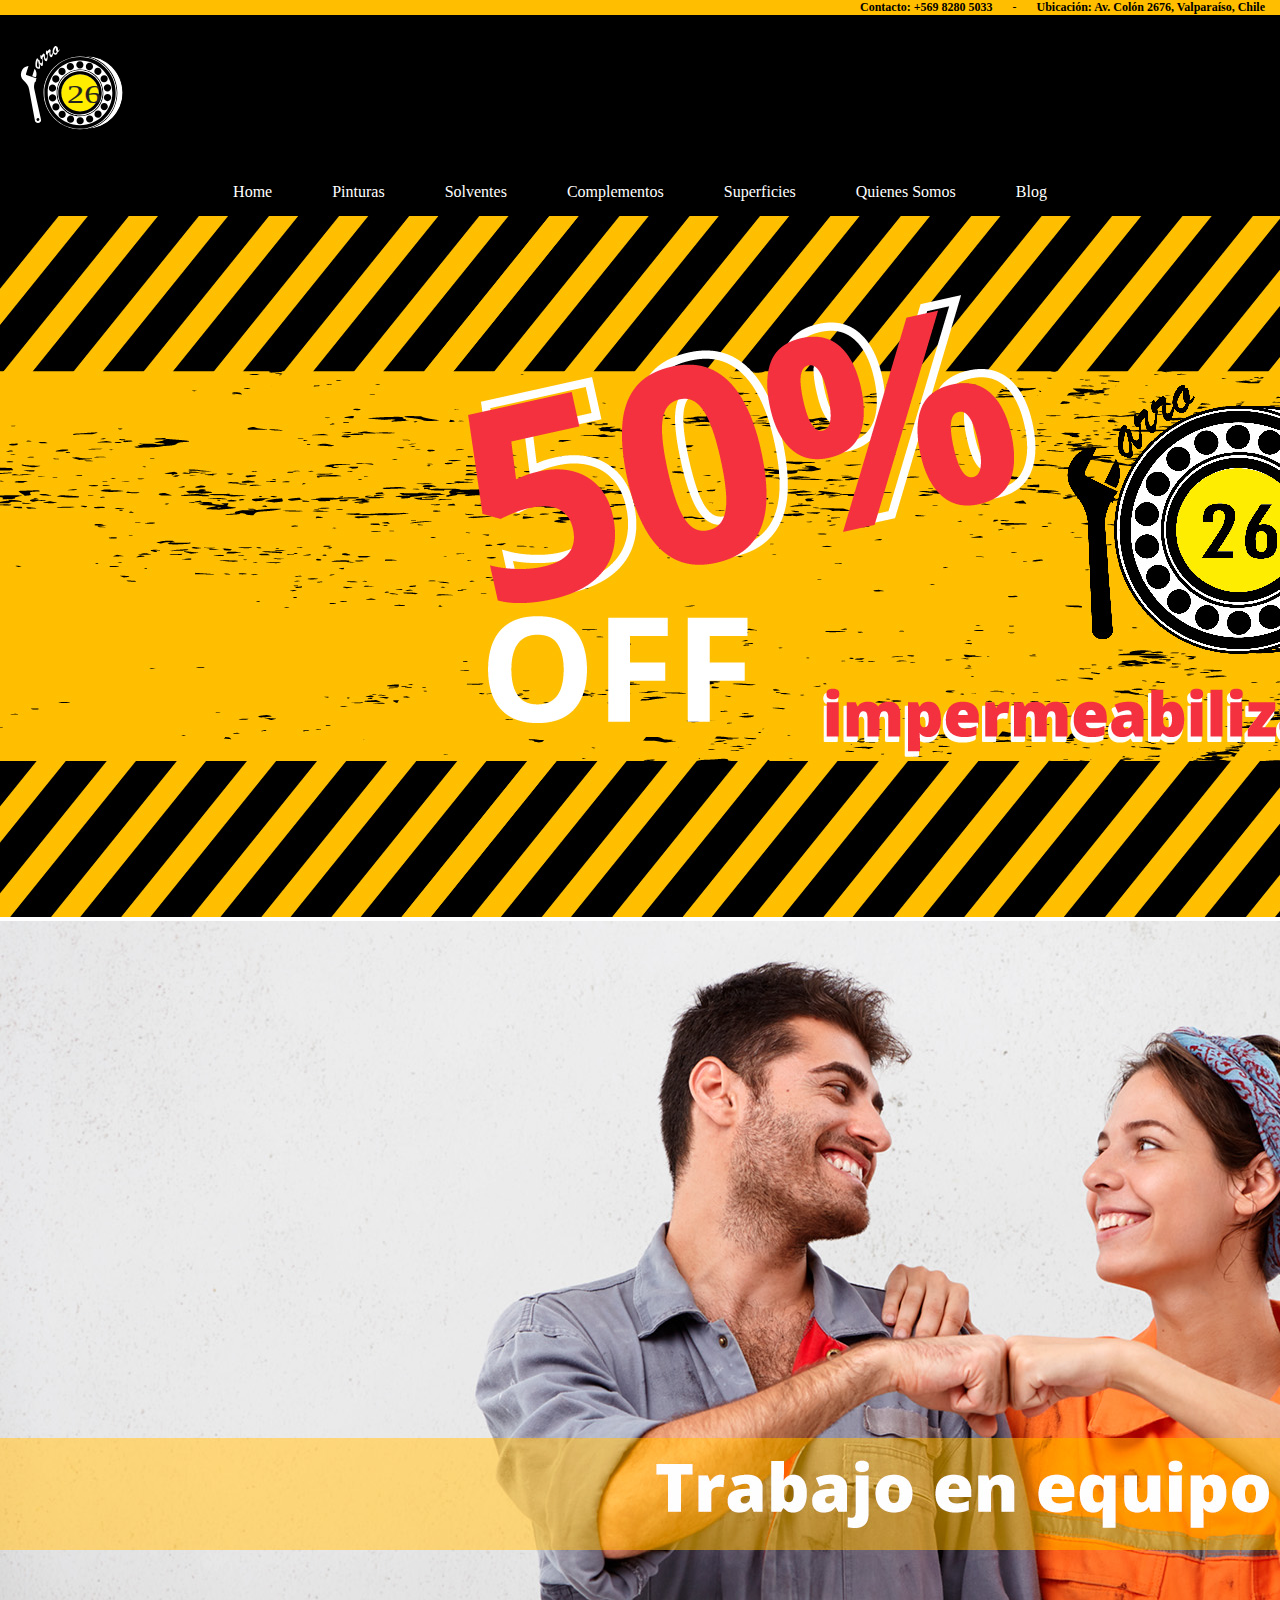
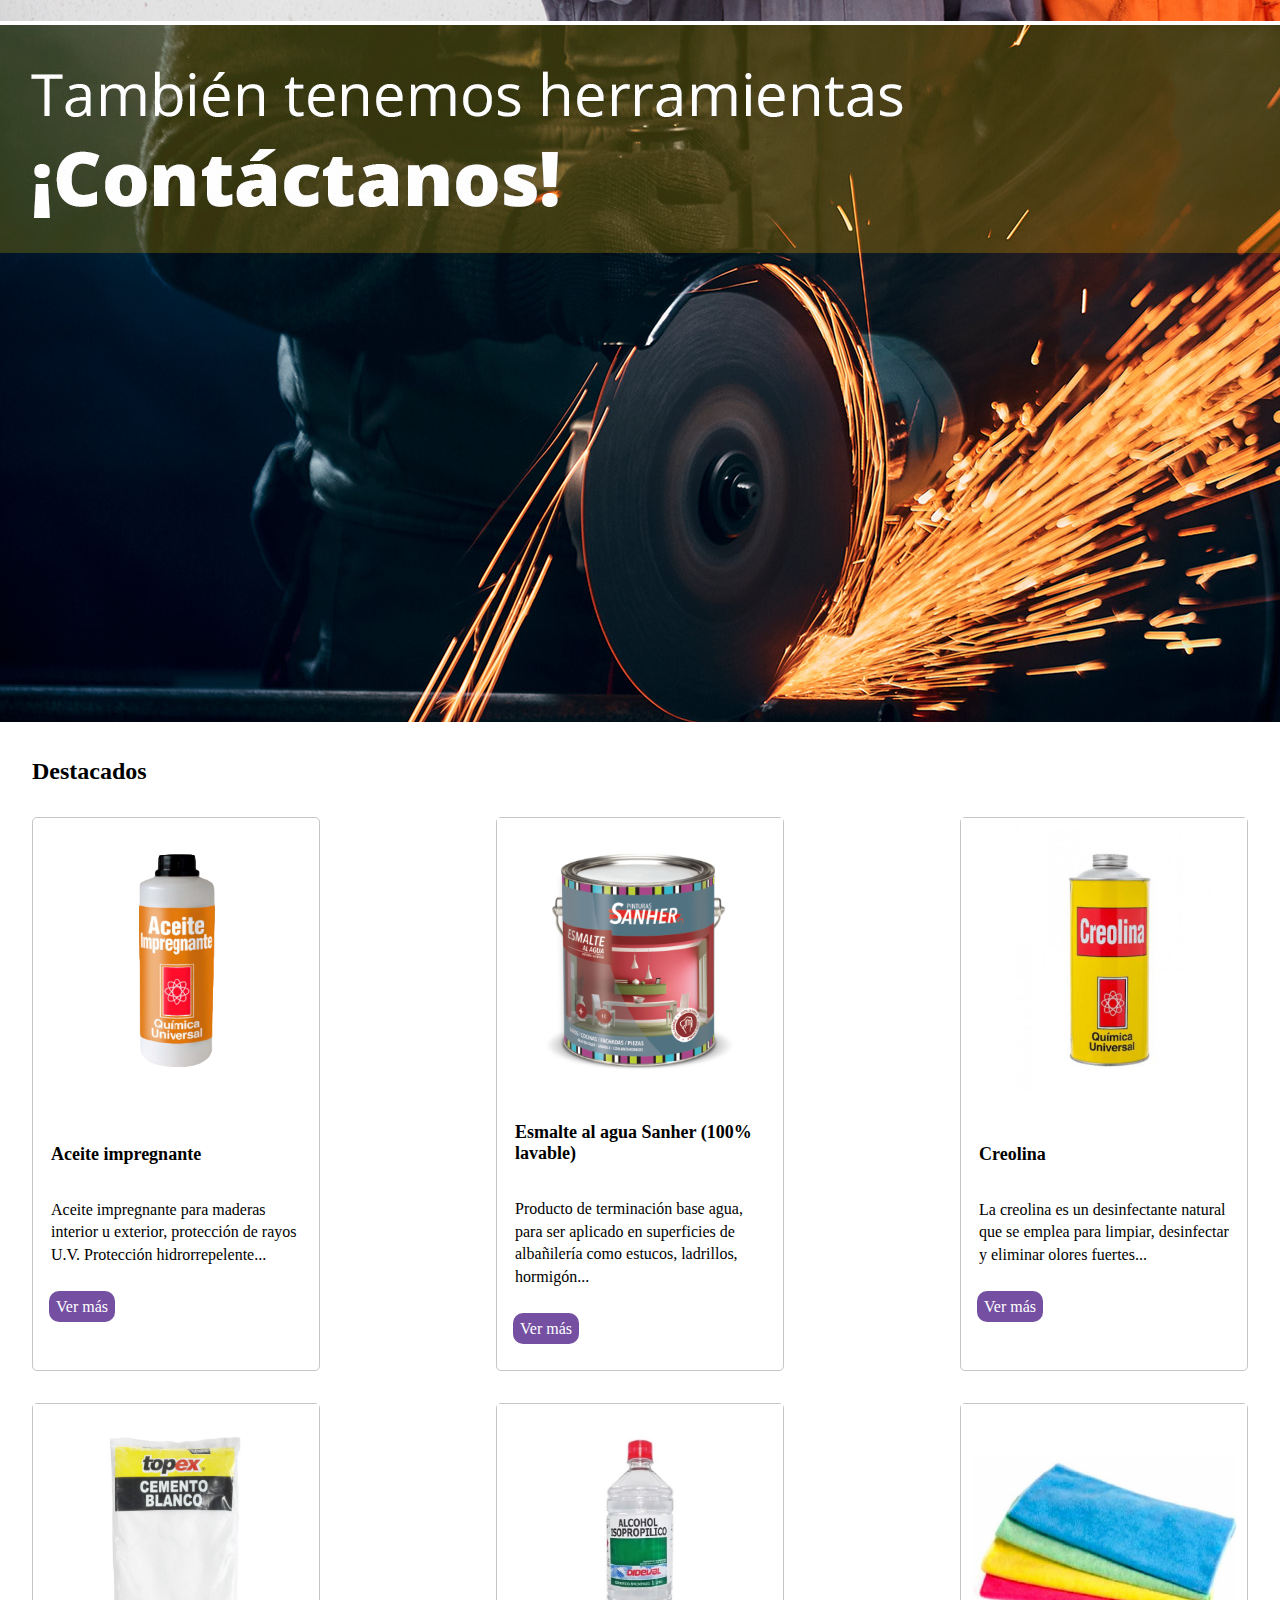
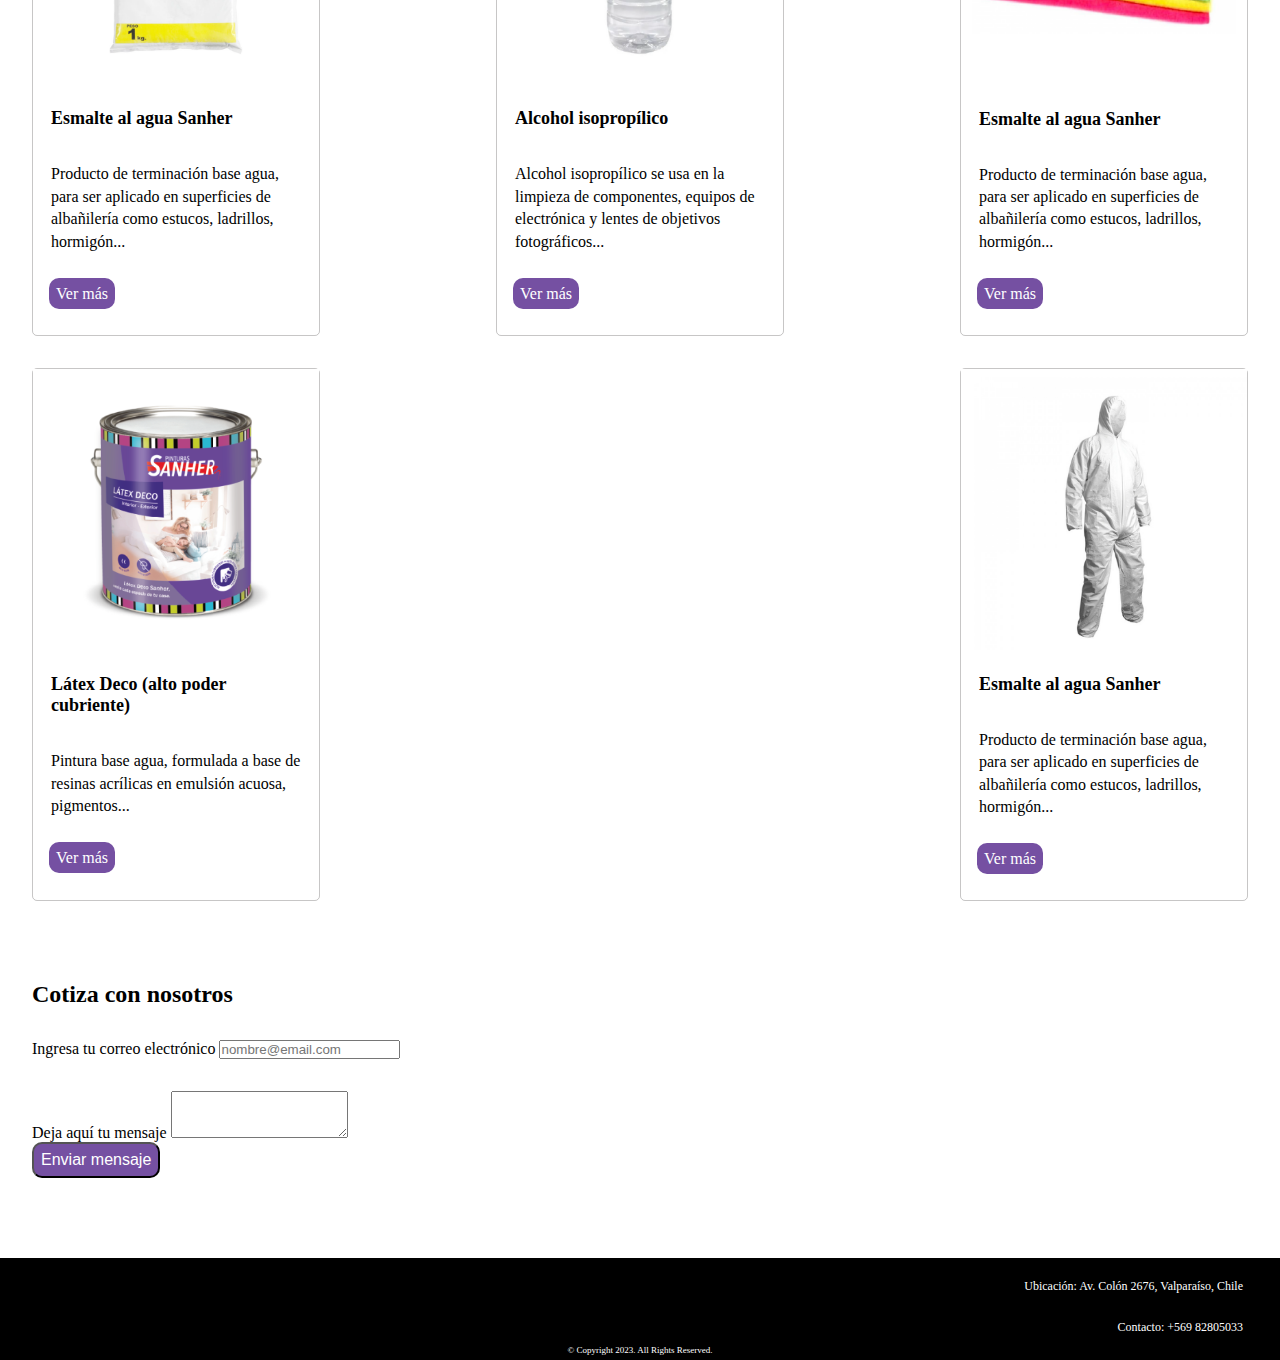
<file: index.html>
<!DOCTYPE html>
<html lang="en">
<head>
    <meta charset="UTF-8">
    <meta http-equiv="X-UA-Compatible" content="IE=edge">
    <meta name="viewport" content="width=device-width, initial-scale=1.0">
    <title>Ferreteía Carro 26</title>
    <meta name="keywords" content="ferreterías valparaíso, ferreterias valpo, pinturas, solventes, carro 26, 
    pinturas antihongos, pinturas acrílicas, pinturas home, pinturas fachada, pinturas interior, brochas, 
    materiales para pintar, cemento, diluyentes, latex, antioxidantes, espatulas, superficies"> 

    <!-- atajo  meta:kw + enter -->
    <meta name="description" content="Home Ferretería Carro 26">
    <!-- atajo meta:desc -->

    
    <link href="https://cdn.jsdelivr.net/npm/bootstrap@5.3.0-alpha1/dist/css/bootstrap.min.css" rel="stylesheet" 
    integrity="sha384-GLhlTQ8iRABdZLl6O3oVMWSktQOp6b7In1Zl3/Jr59b6EGGoI1aFkw7cmDA6j6gD" crossorigin="anonymous">
    
    <link rel="stylesheet" href="./css/estilos.css">
</head>

<body>

<!-- INFORMACION ANTES DEL NAVBAR -->
<div class="cajita_contacto_ubicacion flex-container">
  <p class="contacto flex-item">Contacto: +569 8280 5033 </p>
  <p class="guion">-</p>
  <p class="ubicacion flex-item">Ubicación: Av. Colón 2676, Valparaíso, Chile</p> 
</div>

<!-- NAVBAR-->
<header>

  <div class="logo1">
        <img src="./img/LOGO.svg" alt="logoFerreteríaCarro26" class="logo_header">
</div> 

    <ul class="menu">
        <li class="translate"><a href="./index.html">Home</a></li>
        <li class="translate"><a href="./pinturas.html">Pinturas</a></li> 
        <li class="translate"><a href="./solventes.html">Solventes</a></li>
        <li class="translate"><a href="./complementos.html">Complementos</a></li> 
        <li class="translate"><a href="./superficies.html">Superficies</a></li>
        <li class="translate"><a href="./quienesSomos.html">Quienes Somos</a></li>
        <li class="translate"><a href="./blog.html">Blog</a></li>
    </ul>

</header>
<!-- PROYECCIÓN: falta carro de compras y buscador, buscar información, mejorar menú, ordenar arquitectura de la información (categorías principalmente)-->

<!-- CARRUSEL BOOTSTRAP-->

<div id="carouselExampleSlidesOnly" class="carousel slide" data-bs-ride="carousel">
  <div class="carousel-inner">
    <div class="carousel-item active">
      <img src="./img/img carrusel 50 off.jpg" class="d-block w-100" alt="Imagen 50% off">
    </div>
    <div class="carousel-item">
      <img src="./img/trabajadores-masculinos-femeninos-ropa-trabajo-amarillo.jpg" class="d-block w-100" alt="Chico chica maestros saludo con mano empuñada">
    </div>
    <div class="carousel-item">
      <img src="./img/más herramientas.jpg" class="d-block w-100" alt="Galleta de corte con texto, consulta por más herramintas">
    </div>
  </div>
</div>


<!-- PRODUCTOS DESTACADOS/CATEGORÍAS --> 
<h2 class="destacados-categorias">Destacados</h2> 

<!-- CARDS -->
<section class="cards-gran-contenedor">

<!-- card 1-->
<div class="cards">
  <div class="imagen-card">
  <img src="./img/aceite impregnante.png" alt="Aceite impregnante">
  </div>
  <div class="contenido-card">
    <h5 class="card-titulo">Aceite impregnante</h5>
    <p class="card-texto">Aceite impregnante para maderas interior u exterior, protección de rayos U.V. Protección hidrorrepelente...</p>
    <a href="./verMas.html" class="btn translate">Ver más</a>
  </div>
</div>

<!-- card 2 -->
<div class="cards" >
  <div class="imagen-card">
  <img src="./img/Esmalte al agua home blanco.png" alt="Pintura Esmalte al agua home blanco">
  </div>
  <div class="contenido-card">
    <h5 class="card-titulo">Esmalte al agua Sanher (100% lavable)</h5>
    <p class="card-texto">Producto de terminación base agua, para ser aplicado en superficies de albañilería como estucos, ladrillos, hormigón...</p>
    <a href="./verMas.html" class="btn translate">Ver más</a>
  </div>
</div>
  
  <!-- card 3 -->
  <div class="cards">
    <div class="imagen-card">
    <img src="./img/creolina.png" alt="creolina">
    </div>
    <div class="contenido-card">
      <h5 class="card-titulo">Creolina</h5>
      <p class="card-texto">La creolina es un desinfectante natural que se emplea para limpiar, desinfectar y eliminar olores fuertes...</p>
      <a href="./verMas.html" class="btn translate">Ver más</a>
    </div>
  </div>

<!-- card 4 -->
<div class="cards">
  <div class="imagen-card">
  <img src="./img/cemeto blanco.png" alt="cemento blanco">
  </div>
  <div class="contenido-card">
    <h5 class="card-titulo">Esmalte al agua Sanher</h5>
    <p class="card-texto">Producto de terminación base agua, para ser aplicado en superficies de albañilería como estucos, ladrillos, hormigón...</p>
    <a href="./verMas.html" class="btn translate">Ver más</a>
  </div>
</div>

  <!-- card 5 -->
  <div class="cards">
    <div class="imagen-card">
    <img src="./img/alcohol isopropilico.png" alt="alcohol isopropílico">
    </div>
    <div class="contenido-card">
      <h5 class="card-titulo">Alcohol isopropílico</h5>
      <p class="card-texto">Alcohol isopropílico se usa en la limpieza de componentes, equipos de electrónica y lentes de objetivos fotográficos...</p>
      <a href="./verMas.html" class="btn translate">Ver más</a>
    </div>
  </div>

  <!-- card 6 -->
  <div class="cards">
    <div class="imagen-card">
    <img src="./img/paños.png" alt="Paños">
    </div>
    <div class="contenido-card">
      <h5 class="card-titulo">Esmalte al agua Sanher</h5>
      <p class="card-texto">Producto de terminación base agua, para ser aplicado en superficies de albañilería como estucos, ladrillos, hormigón...</p>
      <a href="./verMas.html" class="btn translate">Ver más</a>
    </div>
  </div>

  <!-- card 7 -->
  <div class="cards">
    <div class="imagen-card">
    <img src="./img/Latex-Deco al agua antihongos sanher variedad colores.png" alt="Pintura Latex deco al agua antihongos Sanher variedad de colores">
    </div>
    <div class="contenido-card">
      <h5 class="card-titulo">Látex Deco (alto poder cubriente)</h5>
      <p class="card-texto">Pintura base agua, formulada a base de resinas acrílicas en emulsión acuosa, pigmentos...</p>
      <a href="./verMas.html" class="btn translate">Ver más</a>
    </div>
  </div>
  

  <!-- card 8 -->
  <div class="cards">
    <div class="imagen-card">
    <img src="./img/buzo de papel.png" alt="Buzo de papel">
    </div>
    <div class="contenido-card">
      <h5 class="card-titulo">Esmalte al agua Sanher</h5>
      <p class="card-texto">Producto de terminación base agua, para ser aplicado en superficies de albañilería como estucos, ladrillos, hormigón...</p>
      <a href="./verMas.html" class="btn translate">Ver más</a>
    </div>
  </div>

</section>


<!-- MARCAS 
<h2 class>Marcas</h2> 
-->

<!-- FORMULARIO -->

<section class="formulario">
  <h2 class="form-titulo">Cotiza con nosotros</h2>
<div class="mb-3 form-titulo" >
  <label for="exampleFormControlInput1" class="form-label">Ingresa tu correo electrónico</label>
  <input type="email" class="form-control" id="exampleFormControlInput1" placeholder="nombre@email.com">
</div>
<div class="mb-3">
  <label for="exampleFormControlTextarea1" class="form-label">Deja aquí tu mensaje</label>
  <textarea class="form-control" id="exampleFormControlTextarea1" rows="3"></textarea>
</div>
<div class="col-auto">
  <button type="submit" class="btn mb-3 translate">Enviar mensaje</button>
</div>
</section>

<!-- FOOTER -->
<footer>    
    <ul class="informacion_footer">
      <li>Ubicación: Av. Colón 2676, Valparaíso, Chile</li>
      <li>Contacto: +569 82805033</li>
    </ul>
</footer>

<!-- COPYRIGHT -->
<div class="Copyright flex-container">
  <p class="p-copi flex-item">© Copyright 2023. All Rights Reserved.</p>
</div>

    <script src="https://cdn.jsdelivr.net/npm/bootstrap@5.3.0-alpha1/dist/js/bootstrap.bundle.min.js" 
    integrity="sha384-w76AqPfDkMBDXo30jS1Sgez6pr3x5MlQ1ZAGC+nuZB+EYdgRZgiwxhTBTkF7CXvN" crossorigin="anonymous"></script>
</body>
</html>
</file>
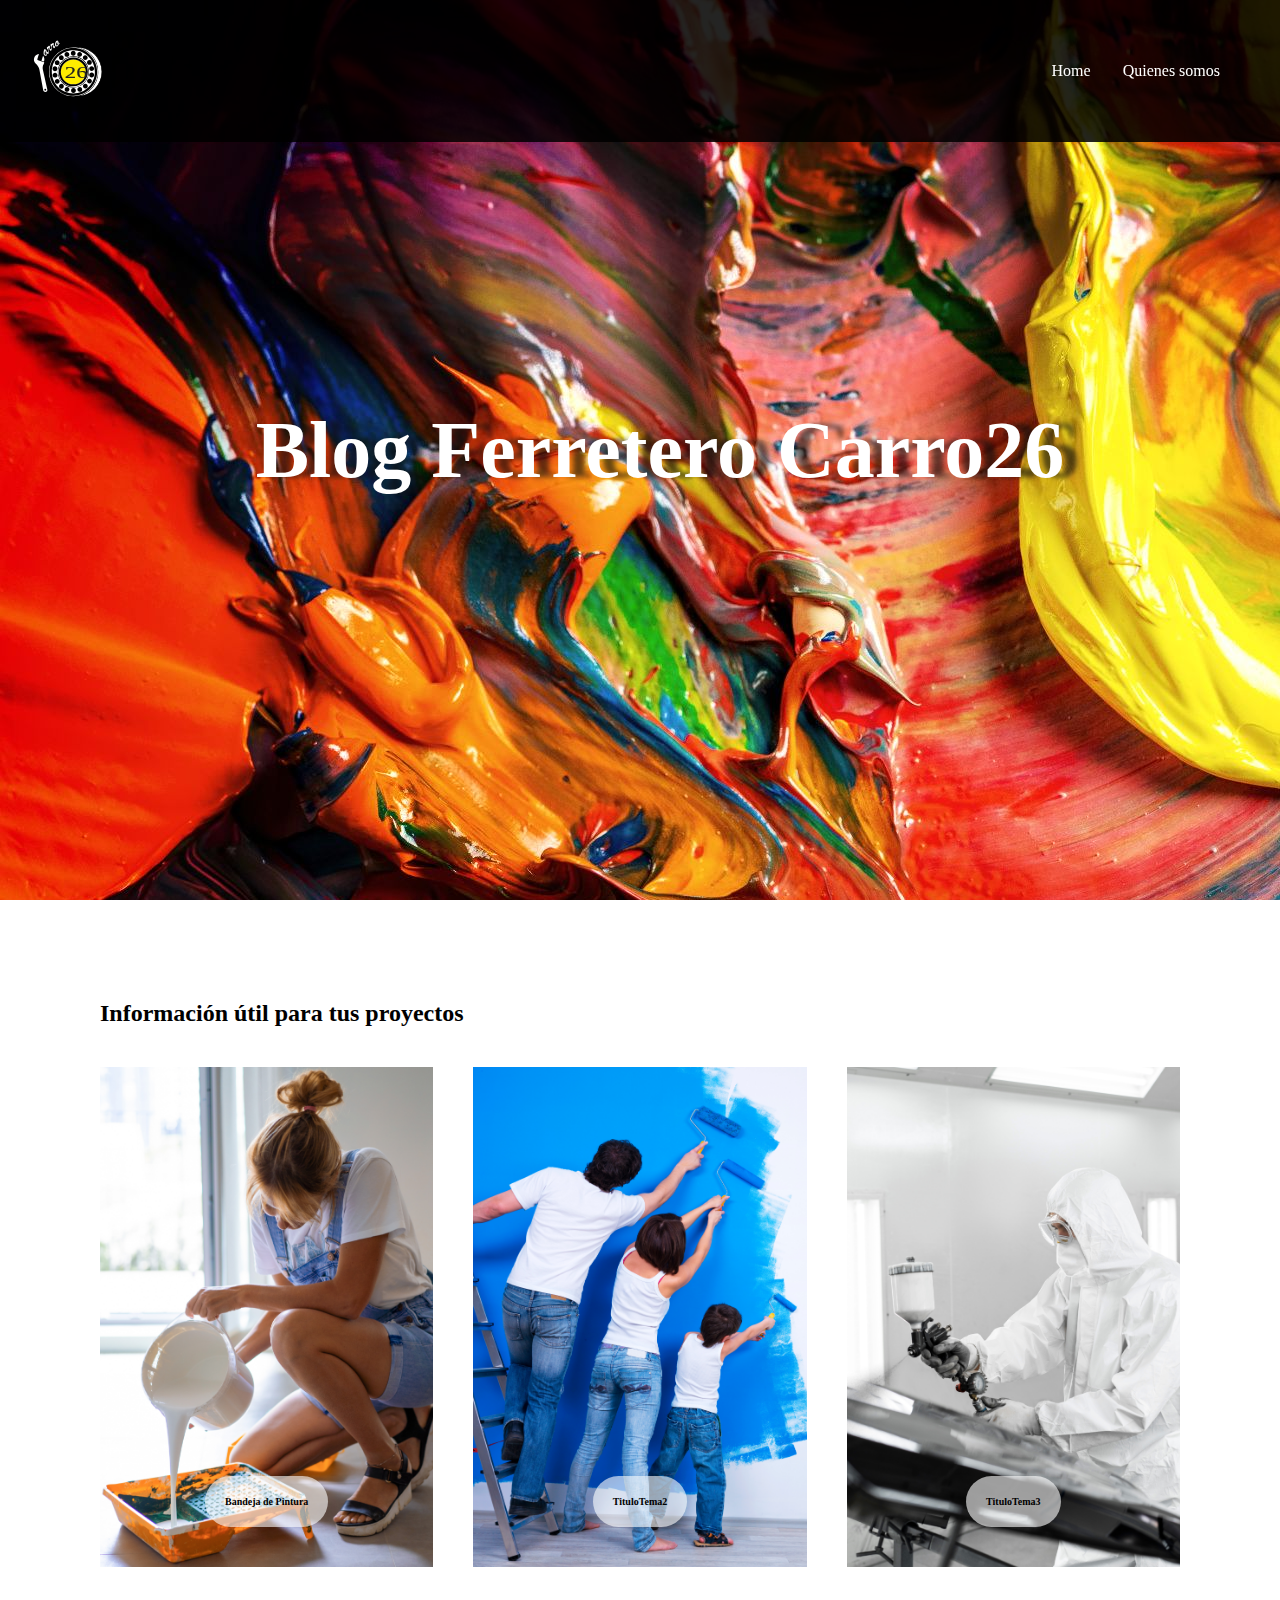
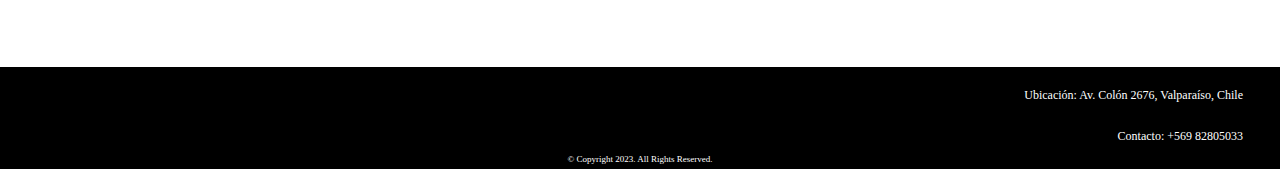
<file: blog.html>
<!DOCTYPE html>
<html lang="en">
<head>
    <meta charset="UTF-8">
    <meta http-equiv="X-UA-Compatible" content="IE=edge">
    <meta name="viewport" content="width=device-width, initial-scale=1.0">
    <title>Document</title>
    <meta name="keywords" content="ferreterías valparaíso, ferreterias valpo, pinturas, solventes, carro 26, 
    pinturas antihongos, pinturas acrílicas, pinturas home, pinturas fachada, pinturas interior, brochas, 
    materiales para pintar, cemento, diluyentes, latex, antioxidantes, espatulas, superficies"> 
    <!-- atajo  meta:kw + enter -->
    <meta name="description" content="Blog Ferretería Carro 26">
    <!-- atajo meta:desc -->

    
    <link href="https://cdn.jsdelivr.net/npm/bootstrap@5.3.0-alpha1/dist/css/bootstrap.min.css" rel="stylesheet" 
    integrity="sha384-GLhlTQ8iRABdZLl6O3oVMWSktQOp6b7In1Zl3/Jr59b6EGGoI1aFkw7cmDA6j6gD" crossorigin="anonymous">

    <link rel="stylesheet" href="./css/estilos.css"> 
</head>


<body>
<!-- NAVBAR-->
<header class="contenedor-nav" >
    <img class="logo" src="./img/LOGO.svg" alt="">

    <nav class="encabezado-nav">
            <ul class="menu-blog">
                <li class="translate menu-blog-item"><a href="./index.html">Home</a></li>
                <li class="translate menu-blog-item"><a href="./quienesSomos.html">Quienes somos</a></li>
            </ul>
    </nav>
</header>

<!-- TEMAS BLOG-->
<main>
    <section class="seccion-principal-blog">
            <h2> Blog Ferretero Carro26 </h2>
    </section>


    <section class="titulo-temas-blog" >
            <h2>Información útil para tus proyectos</h2>

        <div class="tarjetas">

        <div class="tarjeta tema1">
            <h3 class="tarjeta-titulo translate"><a href="./blogTemaBandeja.html">Bandeja de Pintura</a></h3>
        </div>

        <div class="tarjeta tema2">
            <h3 class="tarjeta-titulo">TituloTema2</h3>
        </div>

        <div class="tarjeta tema3">
            <h3 class="tarjeta-titulo">TituloTema3</h3>
        </div>

        </div>
    </section>

</main>


<!-- FOOTER -->
<footer>    
    <ul class="informacion_footer">
        <li>Ubicación: Av. Colón 2676, Valparaíso, Chile</li>
        <li>Contacto: +569 82805033</li>
    </ul>
</footer>

<!-- COPYRIGHT -->
    <div class="Copyright flex-container">
        <p class="p-copi flex-item">© Copyright 2023. All Rights Reserved.</p>
    </div>

    <script src="https://cdn.jsdelivr.net/npm/bootstrap@5.3.0-alpha1/dist/js/bootstrap.bundle.min.js" 
    integrity="sha384-w76AqPfDkMBDXo30jS1Sgez6pr3x5MlQ1ZAGC+nuZB+EYdgRZgiwxhTBTkF7CXvN" crossorigin="anonymous"></script>
</body>

</html>
</file>
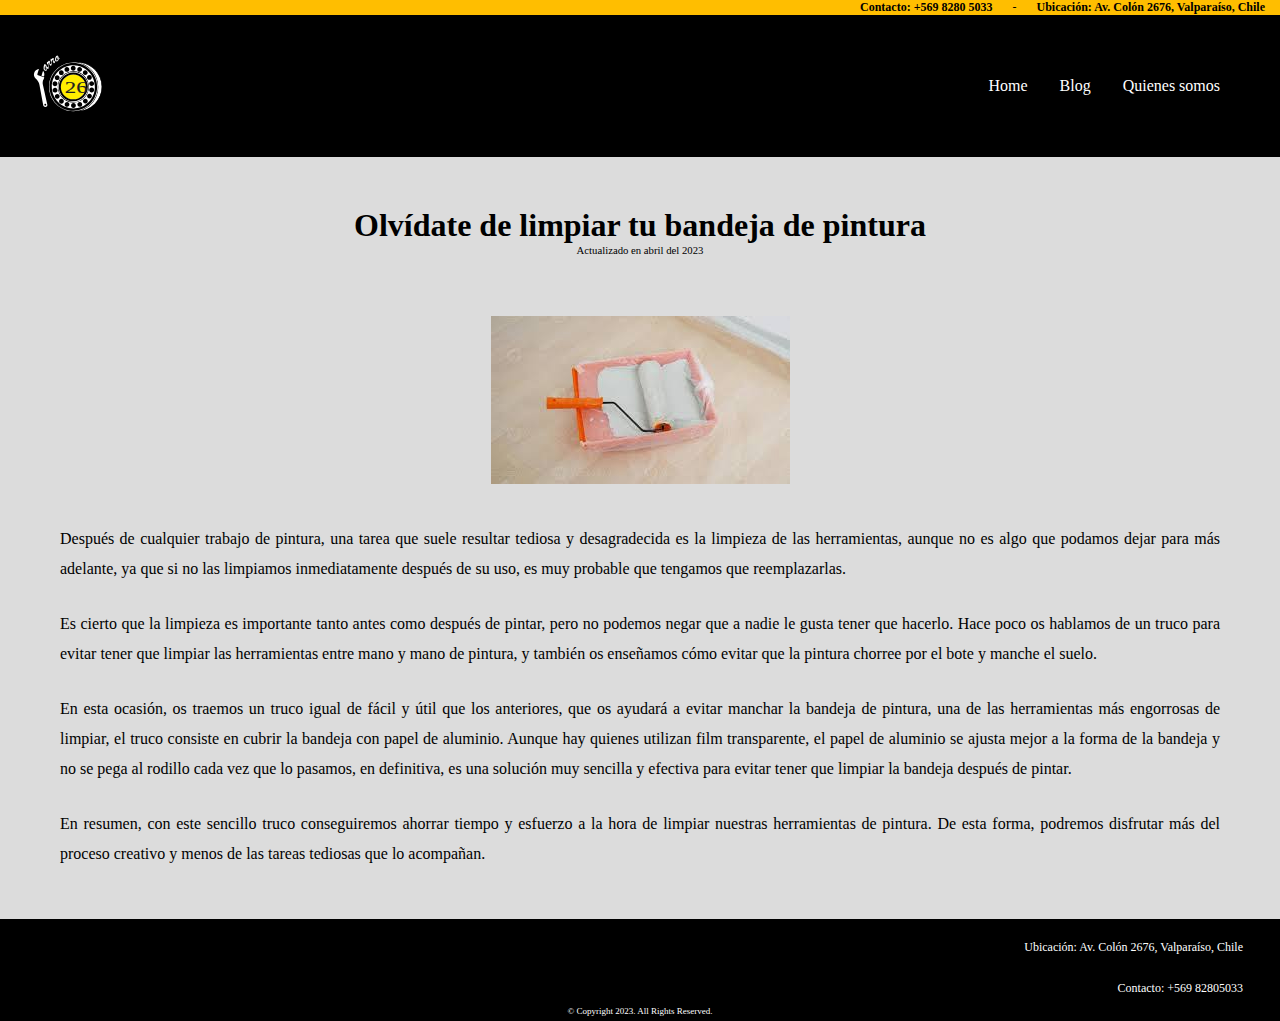
<file: blogTemaBandeja.html>
<!DOCTYPE html>
<html lang="en">
<head>
    <meta charset="UTF-8">
    <meta http-equiv="X-UA-Compatible" content="IE=edge">
    <meta name="viewport" content="width=device-width, initial-scale=1.0">
    <title>Document</title>
    <meta name="keywords" content="ferreterías valparaíso, ferreterias valpo, pinturas, solventes, carro 26, 
    pinturas antihongos, pinturas acrílicas, pinturas home, pinturas fachada, pinturas interior, brochas, 
    materiales para pintar, cemento, diluyentes, latex, antioxidantes, espatulas, superficies"> 
    <!-- atajo  meta:kw + enter -->
    <meta name="description" content=" Blog Ferretería Carro 26">
    <!-- atajo meta:desc -->

    
    <link href="https://cdn.jsdelivr.net/npm/bootstrap@5.3.0-alpha1/dist/css/bootstrap.min.css" rel="stylesheet" 
    integrity="sha384-GLhlTQ8iRABdZLl6O3oVMWSktQOp6b7In1Zl3/Jr59b6EGGoI1aFkw7cmDA6j6gD" crossorigin="anonymous">

    <link rel="stylesheet" href="./css/estilos.css"> 
</head>


<body>
    
<!-- INFORMACION ANTES DEL NAVBAR -->
<div class="cajita_contacto_ubicacion flex-container">
    <p class="contacto flex-item">Contacto: +569 8280 5033 </p>
    <p class="guion">-</p>
    <p class="ubicacion flex-item">Ubicación: Av. Colón 2676, Valparaíso, Chile</p> 
  </div>
    
    <header class="contenedor-nav-temas" >
        <img class="logo" src="./img/LOGO.svg" alt="logo-ferreteria-carro-26">
    
        <nav class="encabezado-nav">
            <ul class="menu-blog">
                <li class="menu-blog-item translate"><a href="./index.html">Home</a></li>
                <li class="menu-blog-item translate"><a href="./blog.html">Blog</a></li>
                <li class="menu-blog-item translate"><a href="./quienesSomos.html">Quienes somos</a></li>
                
            </ul>
    </nav>
    </header>

<main>
    <div class="informacion-temas">
            <h1>Olvídate de limpiar tu bandeja de pintura</h1>
            <h6>Actualizado en abril del 2023</h6>

        <div class="img-txt-p">
                <img src="./img/descarga.jpg" alt="">
        </div>

        <div class="img-txt-p  div-txt-blog">  <!-- <br> ES MALA PRÁCTICA-->
            <p>Después de cualquier trabajo de pintura, una tarea que suele resultar tediosa y desagradecida 
            es la limpieza de las herramientas, aunque no es algo que podamos dejar para más adelante, ya que 
            si no las limpiamos inmediatamente después de su uso, es muy probable que tengamos que reemplazarlas.</p>

            <p> Es cierto que la limpieza es importante tanto antes como después de pintar, pero no podemos negar
            que a nadie le gusta tener que hacerlo. Hace poco os hablamos de un truco para evitar tener que limpiar
            las herramientas entre mano y mano de pintura, y también os enseñamos cómo evitar que la pintura
            chorree por el bote y manche el suelo. </p>

            <p> En esta ocasión, os traemos un truco igual de fácil y útil que los anteriores, que os ayudará a evitar
            manchar la bandeja de pintura, una de las herramientas más engorrosas de limpiar, el truco consiste en
            cubrir la bandeja con papel de aluminio. Aunque hay quienes utilizan film transparente, el papel de
            aluminio se ajusta mejor a la forma de la bandeja y no se pega al rodillo cada vez que lo pasamos, 
            en definitiva, es una solución muy sencilla y efectiva para evitar tener que limpiar la bandeja después de pintar.</p>

            <p> En resumen, con este sencillo truco conseguiremos ahorrar tiempo y esfuerzo a la hora de limpiar nuestras
            herramientas de pintura. De esta forma, podremos disfrutar más del proceso creativo y menos de las tareas tediosas 
            que lo acompañan.</p>

        </div>
    </div>
</main>

<!-- FOOTER -->
<footer>    
    <ul class="informacion_footer">
        <li>Ubicación: Av. Colón 2676, Valparaíso, Chile</li>
        <li>Contacto: +569 82805033</li>
    </ul>
</footer>

<!-- COPYRIGHT -->
    <div class="Copyright flex-container">
        <p class="p-copi flex-item">© Copyright 2023. All Rights Reserved.</p>
    </div>

<script src="https://cdn.jsdelivr.net/npm/bootstrap@5.3.0-alpha1/dist/js/bootstrap.bundle.min.js" 
integrity="sha384-w76AqPfDkMBDXo30jS1Sgez6pr3x5MlQ1ZAGC+nuZB+EYdgRZgiwxhTBTkF7CXvN" crossorigin="anonymous"></script>
</body>
</html>
</file>
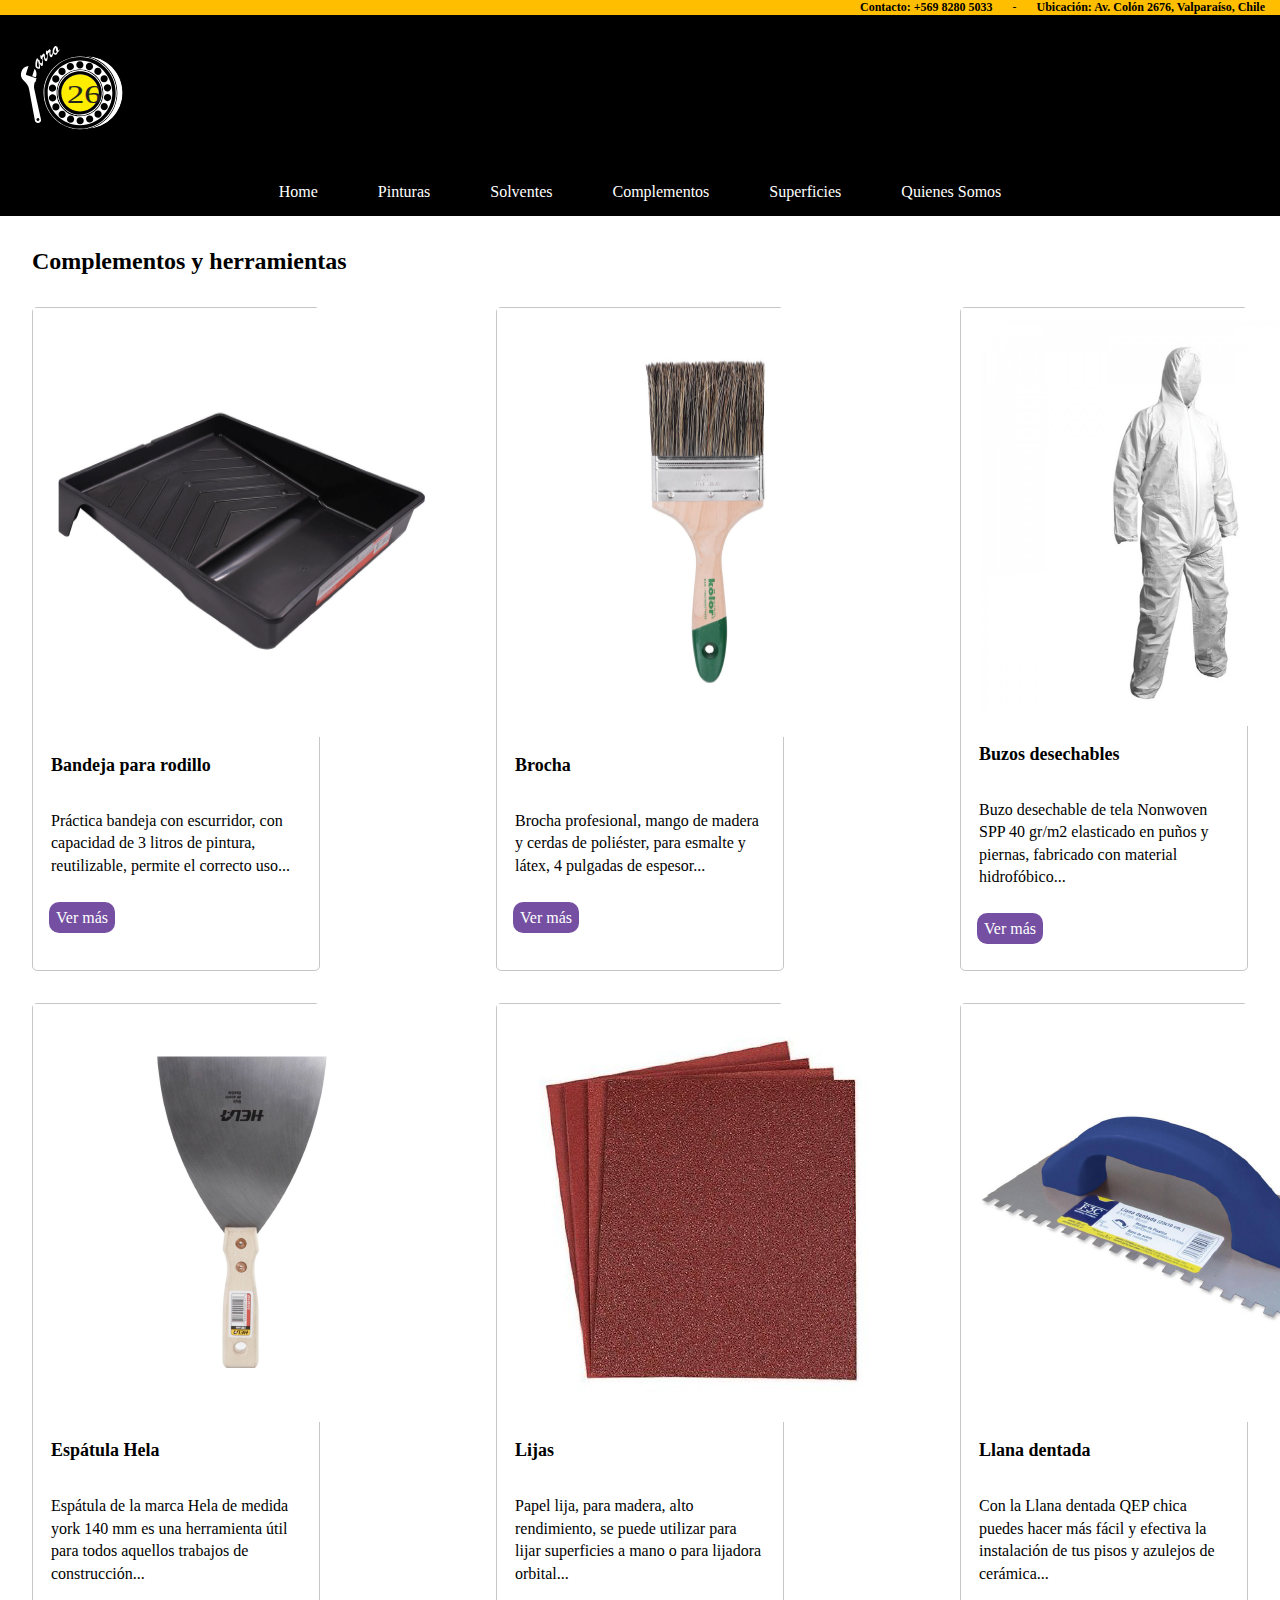
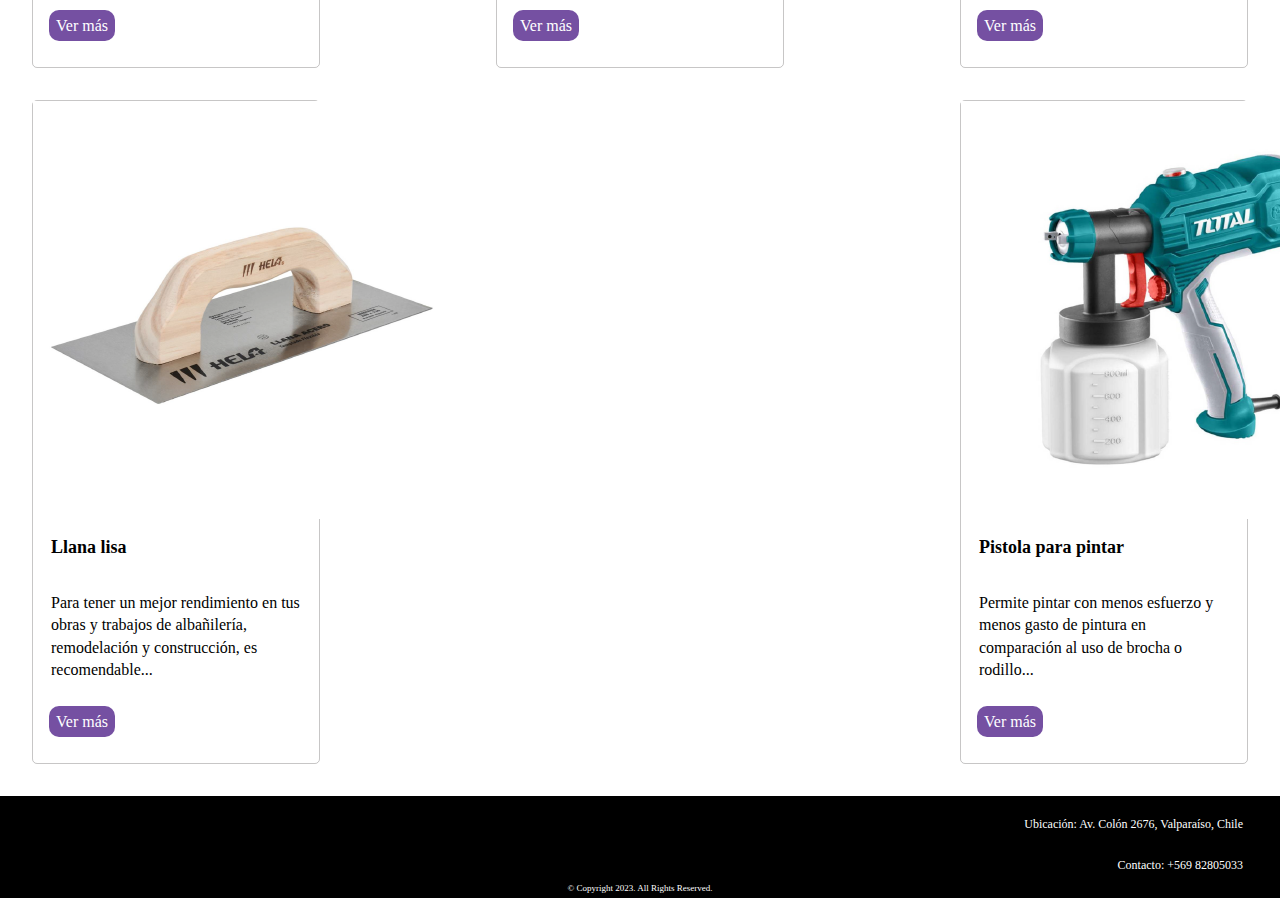
<file: complementos.html>
<!DOCTYPE html>
<html lang="en">
<head>
    <meta charset="UTF-8">
    <meta http-equiv="X-UA-Compatible" content="IE=edge">
    <meta name="viewport" content="width=device-width, initial-scale=1.0">
    <title>Ferreteía Carro 26 - Complementos</title>
    <meta name="keywords" content="ferreterías valparaíso, ferreterias valpo, pinturas, solventes, carro 26, 
    pinturas antihongos, pinturas acrílicas, pinturas home, pinturas fachada, pinturas interior, brochas, 
    materiales para pintar, cemento, diluyentes, latex, antioxidantes, espatulas, superficies"> 

    <!-- atajo  meta:kw + enter -->
    <meta name="description" content="Complementos de pinturas para maestras y maestros">
    <!-- atajo meta:desc -->
    
    <link href="https://cdn.jsdelivr.net/npm/bootstrap@5.3.0-alpha1/dist/css/bootstrap.min.css" rel="stylesheet" 
    integrity="sha384-GLhlTQ8iRABdZLl6O3oVMWSktQOp6b7In1Zl3/Jr59b6EGGoI1aFkw7cmDA6j6gD" crossorigin="anonymous">
    
    <link rel="stylesheet" href="./css/estilos.css"> 
</head>


<body>

<!-- INFORMACION ANTES DEL NAVBAR -->
<div class="cajita_contacto_ubicacion flex-container">
  <p class="contacto flex-item">Contacto: +569 8280 5033 </p>
  <p class="guion">-</p>
  <p class="ubicacion flex-item">Ubicación: Av. Colón 2676, Valparaíso, Chile</p> 
</div>


<!-- NAVBAR-->

<header>
<div class="logo1">
        <img src="./img/LOGO.svg" alt="logoFerreteríaCarro26" class="logo_header">
</div> 

<ul class="menu">
    <li class="translate"><a href="./index.html">Home</a></li>
    <li class="translate"><a href="./pinturas.html">Pinturas</a></li> 
    <li class="translate"><a href="./solventes.html">Solventes</a></li>
    <li class="translate"><a href="./complementos.html">Complementos</a></li> 
    <li class="translate"><a href="./superficies.html">Superficies</a></li>
    <li class="translate"><a href="./quienesSomos.html">Quienes Somos</a> </li>
</ul>

</header>

<!-- PRODUCTOS DESTACADOS -->
<h2 class="destacados-categorias">Complementos y herramientas</h2>

<!-- CARDS -->
<section class="cards-gran-contenedor">

<!-- card 1-->
<div class="cards">
  <img src="./img/bandejas para rodillos.png" class="card-img-top" alt="Bandejas para rodillos">
  <div class="contenido-card">
    <h5 class="card-titulo">Bandeja para rodillo </h5>
    <p class="card-texto">Práctica bandeja con escurridor, con capacidad de 3 litros de pintura, reutilizable, permite el correcto uso...</p>
    <a href="#" class="btn translate">Ver más</a>
  </div>
</div>

<!-- card 2 -->
<div class="cards">
  <img src="./img/brochas.png" class="card-img-top" alt="Brochas">
  <div class="contenido-card">
    <h5 class="card-titulo">Brocha</h5>
    <p class="card-texto">Brocha profesional, mango de madera y cerdas de poliéster, para esmalte y látex, 4 pulgadas de espesor...</p>
    <a href="#" class="btn translate">Ver más</a>
  </div>
</div>
  
  <!-- card 3 -->
  <div class="cards">
    <img src="./img/buzo de papel.png" class="card-img-top" alt="Buzo de papel">
    <div class="contenido-card">
      <h5 class="card-titulo">Buzos desechables</h5>
      <p class="card-texto">Buzo desechable de tela Nonwoven SPP 40 gr/m2 elasticado en puños y piernas, fabricado con material hidrofóbico...</p>
      <a href="#" class="btn translate">Ver más</a>
    </div>
  </div>

<!-- card 4 -->
<div class="cards">
  <img src="./img/espatula.png" class="card-img-top" alt="Espátula">
  <div class="contenido-card">
    <h5 class="card-titulo">Espátula Hela</h5>
    <p class="card-texto">Espátula de la marca Hela de medida york 140 mm es una herramienta útil para todos aquellos trabajos de construcción...</p>
    <a href="#" class="btn translate">Ver más</a>
  </div>
</div>

  <!-- card 5 -->
  <div class="cards">
    <img src="./img/lijas.png" class="card-img-top" alt="lijas">
    <div class="contenido-card">
      <h5 class="card-titulo">Lijas</h5>
      <p class="card-texto">Papel lija, para madera, alto rendimiento, se puede utilizar para lijar superficies a mano o para lijadora orbital...</p>
      <a href="#" class="btn translate">Ver más</a>
    </div>
  </div>

  <!-- card 6 -->
  <div class="cards">
    <img src="./img/llana dentada.png" class="card-img-top" alt="llana dentada">
    <div class="contenido-card">
      <h5 class="card-titulo">Llana dentada</h5>
      <p class="card-texto">Con la Llana dentada QEP chica puedes hacer más fácil y efectiva la instalación de tus pisos y azulejos de cerámica...</p>
      <a href="#" class="btn translate">Ver más</a>
    </div>
  </div>

  <!-- card 7 -->
  <div class="cards">
    <img src="./img/llana lisa.png" class="card-img-top" alt="llana lisa">
    <div class="contenido-card">
      <h5 class="card-titulo">Llana lisa</h5>
      <p class="card-texto">Para tener un mejor rendimiento en tus obras y trabajos de albañilería, remodelación y construcción, es recomendable...</p>
      <a href="#" class="btn translate">Ver más</a>
    </div>
  </div>

  <!-- card 8 -->
  <div class="cards">
    <img src="./img/pistolas para pintar.png" class="card-img-top" alt="pistolas para pintar">
    <div class="contenido-card">
      <h5 class="card-titulo">Pistola para pintar</h5>
      <p class="card-texto">Permite pintar con menos esfuerzo y menos gasto de pintura en comparación al uso de brocha o rodillo...</p>
      <a href="#" class="btn translate">Ver más</a>
    </div>
</div>
</section>

<!-- FOOTER -->
<footer>    
  <ul class="informacion_footer">
    <li>Ubicación: Av. Colón 2676, Valparaíso, Chile</li>
    <li>Contacto: +569 82805033</li>
  </ul>
</footer>

<!-- COPYRIGHT -->
<div class="Copyright flex-container">
  <p class="p-copi flex-item">© Copyright 2023. All Rights Reserved.</p>
</div>


    <script src="https://cdn.jsdelivr.net/npm/bootstrap@5.3.0-alpha1/dist/js/bootstrap.bundle.min.js" 
    integrity="sha384-w76AqPfDkMBDXo30jS1Sgez6pr3x5MlQ1ZAGC+nuZB+EYdgRZgiwxhTBTkF7CXvN" crossorigin="anonymous"></script>
</body>
</html>
</file>
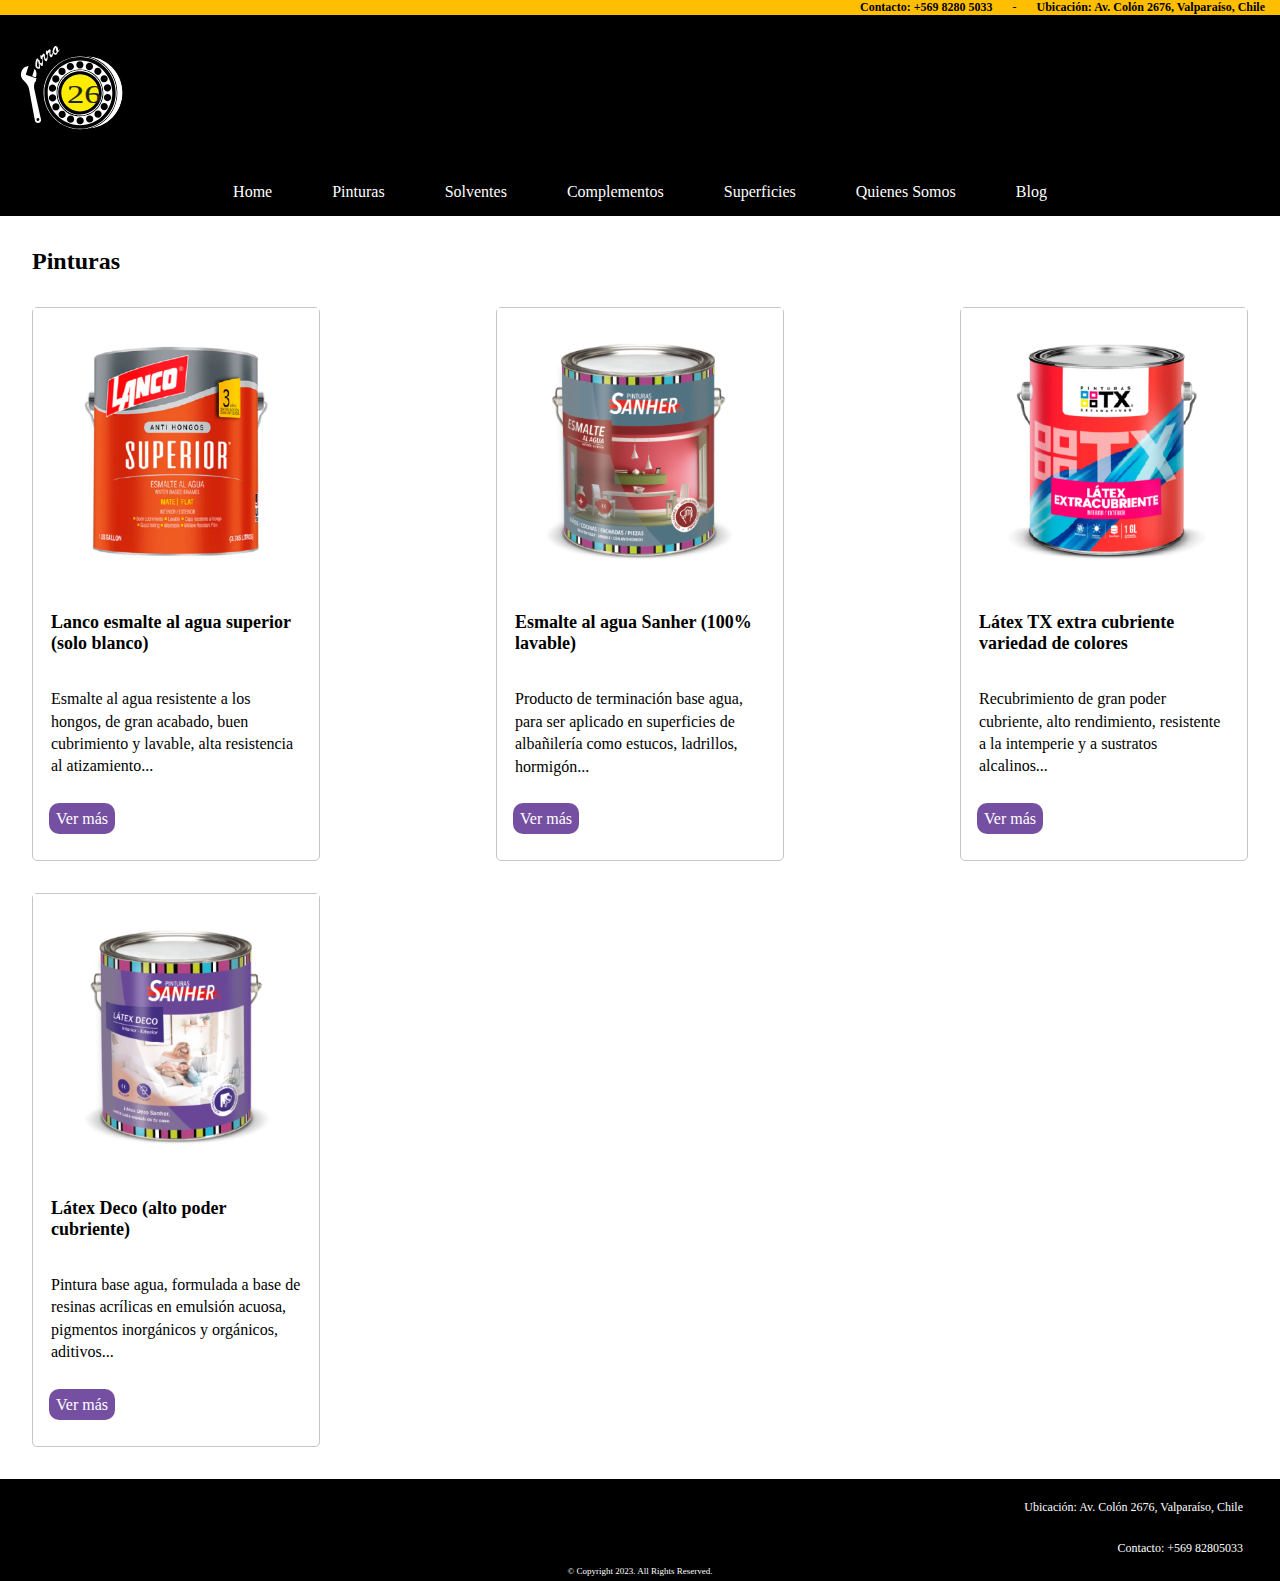
<file: pinturas.html>
<!DOCTYPE html>
<html lang="en">
<head>
    <meta charset="UTF-8">
    <meta http-equiv="X-UA-Compatible" content="IE=edge">
    <meta name="viewport" content="width=device-width, initial-scale=1.0">
    <title>Ferreteía Carro 26 - Pinturas</title>
    <meta name="keywords" content="ferreterías valparaíso, ferreterias valpo, pinturas, solventes, carro 26, 
    pinturas antihongos, pinturas acrílicas, pinturas home, pinturas fachada, pinturas interior, brochas, 
    materiales para pintar, cemento, diluyentes, latex, antioxidantes, espatulas, superficies"> 
    
    <!-- atajo  meta:kw + enter -->
    <meta name="description" content="Pinturas para todo tipo de superficies">
    <!-- atajo meta:desc -->
    
    <link href="https://cdn.jsdelivr.net/npm/bootstrap@5.3.0-alpha1/dist/css/bootstrap.min.css" rel="stylesheet" 
    integrity="sha384-GLhlTQ8iRABdZLl6O3oVMWSktQOp6b7In1Zl3/Jr59b6EGGoI1aFkw7cmDA6j6gD" crossorigin="anonymous">

    <link rel="stylesheet" href="./css/estilos.css">
</head>

<body>

<!-- INFORMACION ANTES DEL NAVBAR -->
<div class="cajita_contacto_ubicacion flex-container">
  <p class="contacto flex-item">Contacto: +569 8280 5033 </p>
  <p class="guion">-</p>
  <p class="ubicacion flex-item">Ubicación: Av. Colón 2676, Valparaíso, Chile</p> 
</div>

<!-- NAVBAR-->
    <header>
      
        <div class="logo1">
                <img src="./img/LOGO.svg" alt="logoFerreteríaCarro26" class="logo_header">
        </div>    
        
        <ul class="menu">
            <li class="translate"><a href="./index.html">Home</a></li>
            <li class="translate"><a href="./pinturas.html">Pinturas</a></li> 
            <li class="translate"><a href="./solventes.html">Solventes</a></li>
            <li class="translate"><a href="./complementos.html">Complementos</a></li> 
            <li class="translate"><a href="./superficies.html">Superficies</a></li>
            <li class="translate"><a href="./quienesSomos.html">Quienes Somos</a> </li>
            <li class="translate"><a href="./blog.html">Blog</a> </li>
        </ul>
        
    </header>

<!-- PRODUCTOS DESTACADOS/CATEGORÍAS -->
<h2 class="destacados-categorias">Pinturas</h2>

<!-- CARDS -->
<section class="cards-gran-contenedor">

<!-- card 1-->
<div class="cards">
  <div class="imagen-card">
  <img src="./img/esmalte al agua antihongos mate LANCO blanco.png" class="card-img-top" alt="Esmalte al agua antihongos mate Lanco color blanco">
  </div>
  <div class="contenido-card">
    <h5 class="card-titulo">Lanco esmalte al agua superior (solo blanco)</h5>
    <p class="card-texto">Esmalte al agua resistente a los hongos, de gran acabado, buen cubrimiento y lavable,
      alta resistencia al atizamiento...</p>
      <a href="#" class="btn">Ver más</a>
  </div>
</div>

<!-- card 2 -->
<div class="cards">
  <div class="imagen-card">
  <img src="./img/Esmalte al agua home blanco.png" class="card-img-top" alt="Pintura Esmalte al agua home blanco">
  </div>
  <div class="contenido-card">
    <h5 class="card-titulo">Esmalte al agua Sanher (100% lavable)</h5>
    <p class="card-texto">Producto de terminación base agua, para ser aplicado en superficies de albañilería como estucos, ladrillos, hormigón...</p>
    <a href="#" class="btn">Ver más</a>
  </div>
</div>
  
  <!-- card 3 -->
  <div class="cards">
    <div class="imagen-card">
    <img src="./img/Latex acrílico a base de agua variedad de colores.png" class="card-img-top" alt="Pintura Latex acrílico a base de agua variedad de colores">
    </div>
    <div class="contenido-card">
      <h5 class="card-titulo">Látex TX extra cubriente variedad de colores</h5>
      <p class="card-texto">Recubrimiento de gran poder cubriente, alto rendimiento, resistente a la intemperie y a sustratos alcalinos...</p>
      <a href="#" class="btn">Ver más</a>
    </div>
  </div>

<!-- card 4 -->
<div class="cards">
  <div class="imagen-card">
  <img src="./img/Latex-Deco al agua antihongos sanher variedad colores.png" class="card-img-top" alt="Pintura Latex deco al agua antihongos Sanher variedad de colores">
  </div>
  <div class="contenido-card">
    <h5 class="card-titulo">Látex Deco (alto poder cubriente)</h5>
    <p class="card-texto">Pintura base agua, formulada a base de resinas acrílicas en emulsión acuosa, pigmentos inorgánicos y orgánicos, aditivos...</p>
    <a href="#" class="btn">Ver más</a>
  </div>
</div>

</section>

<!-- FOOTER -->
<footer>
    <ul class="informacion_footer">
      <li>Ubicación: Av. Colón 2676, Valparaíso, Chile</li>
      <li>Contacto: +569 82805033</li>
    </ul>
</footer>

<!-- COPYRIGHT -->
<div class="Copyright flex-container">
  <p class="p-copi flex-item">© Copyright 2023. All Rights Reserved.</p>
</div>

<script src="https://cdn.jsdelivr.net/npm/bootstrap@5.3.0-alpha1/dist/js/bootstrap.bundle.min.js" 
integrity="sha384-w76AqPfDkMBDXo30jS1Sgez6pr3x5MlQ1ZAGC+nuZB+EYdgRZgiwxhTBTkF7CXvN" crossorigin="anonymous"></script>
</body>
</html>
</file>
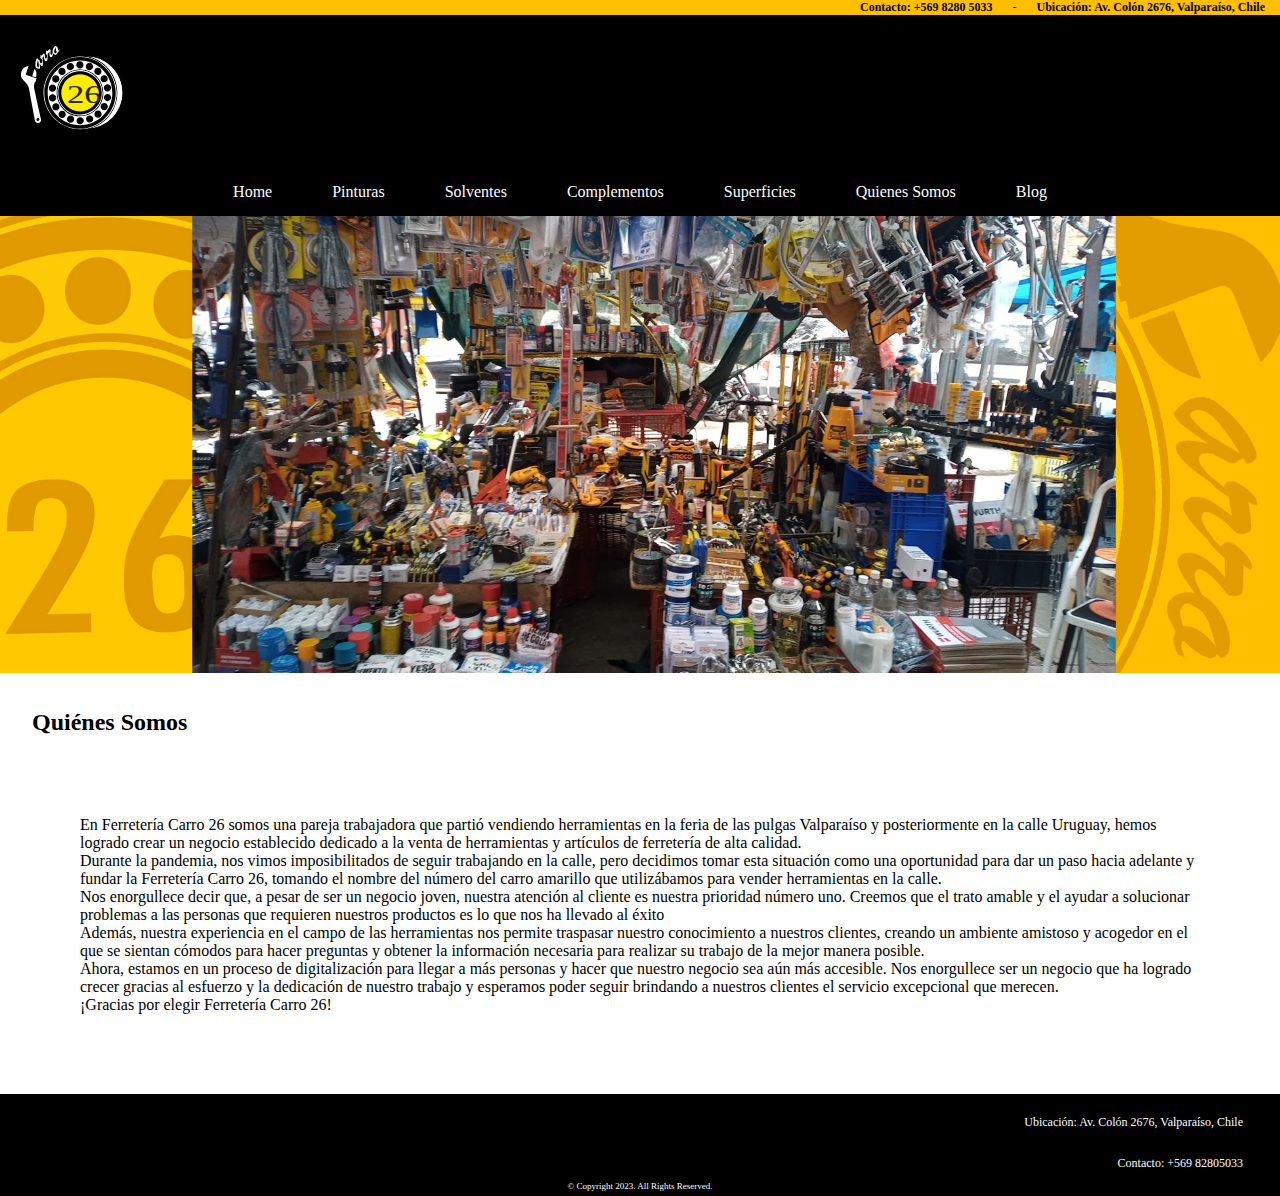
<file: quienesSomos.html>
<!DOCTYPE html>
<html lang="en">
<head>
    <meta charset="UTF-8">
    <meta http-equiv="X-UA-Compatible" content="IE=edge">
    <meta name="viewport" content="width=device-width, initial-scale=1.0">
    <title>Ferreteía Carro 26</title>
    <meta name="keywords" content="ferreterías valparaíso, ferreterias valpo, pinturas, solventes, carro 26, 
    pinturas antihongos, pinturas acrílicas, pinturas home, pinturas fachada, pinturas interior, brochas, 
    materiales para pintar, cemento, diluyentes, latex, antioxidantes, espatulas, superficies"> 

    <!-- atajo  meta:kw + enter -->
    <meta name="description" content="Quienes somos Ferretería Carro 26">
    <!-- atajo meta:desc -->

    
    <link href="https://cdn.jsdelivr.net/npm/bootstrap@5.3.0-alpha1/dist/css/bootstrap.min.css" rel="stylesheet" 
    integrity="sha384-GLhlTQ8iRABdZLl6O3oVMWSktQOp6b7In1Zl3/Jr59b6EGGoI1aFkw7cmDA6j6gD" crossorigin="anonymous">
    
    <link rel="stylesheet" href="./css/estilos.css">
</head>

<body>

<!-- INFORMACION ANTES DEL NAVBAR -->
<div class="cajita_contacto_ubicacion flex-container">
  <p class="contacto flex-item">Contacto: +569 8280 5033 </p>
  <p class="guion">-</p>
  <p class="ubicacion flex-item">Ubicación: Av. Colón 2676, Valparaíso, Chile</p> 
</div>

<!-- NAVBAR-->
<header>

  <div class="logo1">
        <img src="./img/LOGO.svg" alt="logoFerreteríaCarro26" class="logo_header">
</div> 

    <ul class="menu">
        <li class="translate"><a href="./index.html">Home</a></li>
        <li class="translate"><a href="./pinturas.html">Pinturas</a></li> 
        <li class="translate"><a href="./solventes.html">Solventes</a></li>
        <li class="translate"><a href="./complementos.html">Complementos</a></li> 
        <li class="translate"><a href="./superficies.html">Superficies</a></li>
        <li class="translate"><a href="./quienesSomos.html">Quienes Somos</a> </li>
        <li class="translate"><a href="./blog.html">Blog</a></li>

    </ul>

</header>

<div class="quienesSomos-imagen">
    <img src="./img/imagen quienes somos.jpg" alt="imagen origen ferretería">
</div>

<!-- PRODUCTOS DESTACADOS/CATEGORÍAS --> 
<h2 class="destacados-categorias">Quiénes Somos</h2> 

<div class="quienesSomos">
<p>En Ferretería Carro 26 somos una pareja trabajadora que partió vendiendo herramientas en la feria de las pulgas Valparaíso y posteriormente en la calle Uruguay, hemos logrado crear un negocio establecido dedicado a la venta de herramientas y artículos de ferretería de alta calidad.</p>
<p>Durante la pandemia, nos vimos imposibilitados de seguir trabajando en la calle, pero decidimos tomar esta situación como una oportunidad para dar un paso hacia adelante y fundar la Ferretería Carro 26, tomando el nombre del número del carro amarillo que utilizábamos para vender herramientas en la calle.</p>
<p>Nos enorgullece decir que, a pesar de ser un negocio joven, nuestra atención al cliente es nuestra prioridad número uno. Creemos que el trato amable y el ayudar a solucionar problemas a las personas que requieren nuestros productos es lo que nos ha llevado al éxito</p>
<p>Además, nuestra experiencia en el campo de las herramientas nos permite traspasar nuestro conocimiento a nuestros clientes, creando un ambiente amistoso y acogedor en el que se sientan cómodos para hacer preguntas y obtener la información necesaria para realizar su trabajo de la mejor manera posible.</p>
<p>Ahora, estamos en un proceso de digitalización para llegar a más personas y hacer que nuestro negocio sea aún más accesible. Nos enorgullece ser un negocio que ha logrado crecer gracias al esfuerzo y la dedicación de nuestro trabajo y esperamos poder seguir brindando a nuestros clientes el servicio excepcional que merecen.</p>
<p> ¡Gracias por elegir Ferretería Carro 26!</p>

</div>






<!-- FOOTER -->

<footer>    
  <ul class="informacion_footer">
      <li>Ubicación: Av. Colón 2676, Valparaíso, Chile</li>
      <li>Contacto: +569 82805033</li>
  </ul>
</footer>
  
  <!-- COPYRIGHT -->
  <div class="Copyright flex-container">
    <p class="p-copi flex-item">© Copyright 2023. All Rights Reserved.</p>
  </div>
  
    <script src="https://cdn.jsdelivr.net/npm/bootstrap@5.3.0-alpha1/dist/js/bootstrap.bundle.min.js" 
    integrity="sha384-w76AqPfDkMBDXo30jS1Sgez6pr3x5MlQ1ZAGC+nuZB+EYdgRZgiwxhTBTkF7CXvN" crossorigin="anonymous"></script>
  
  
</body>
  </html>
</file>
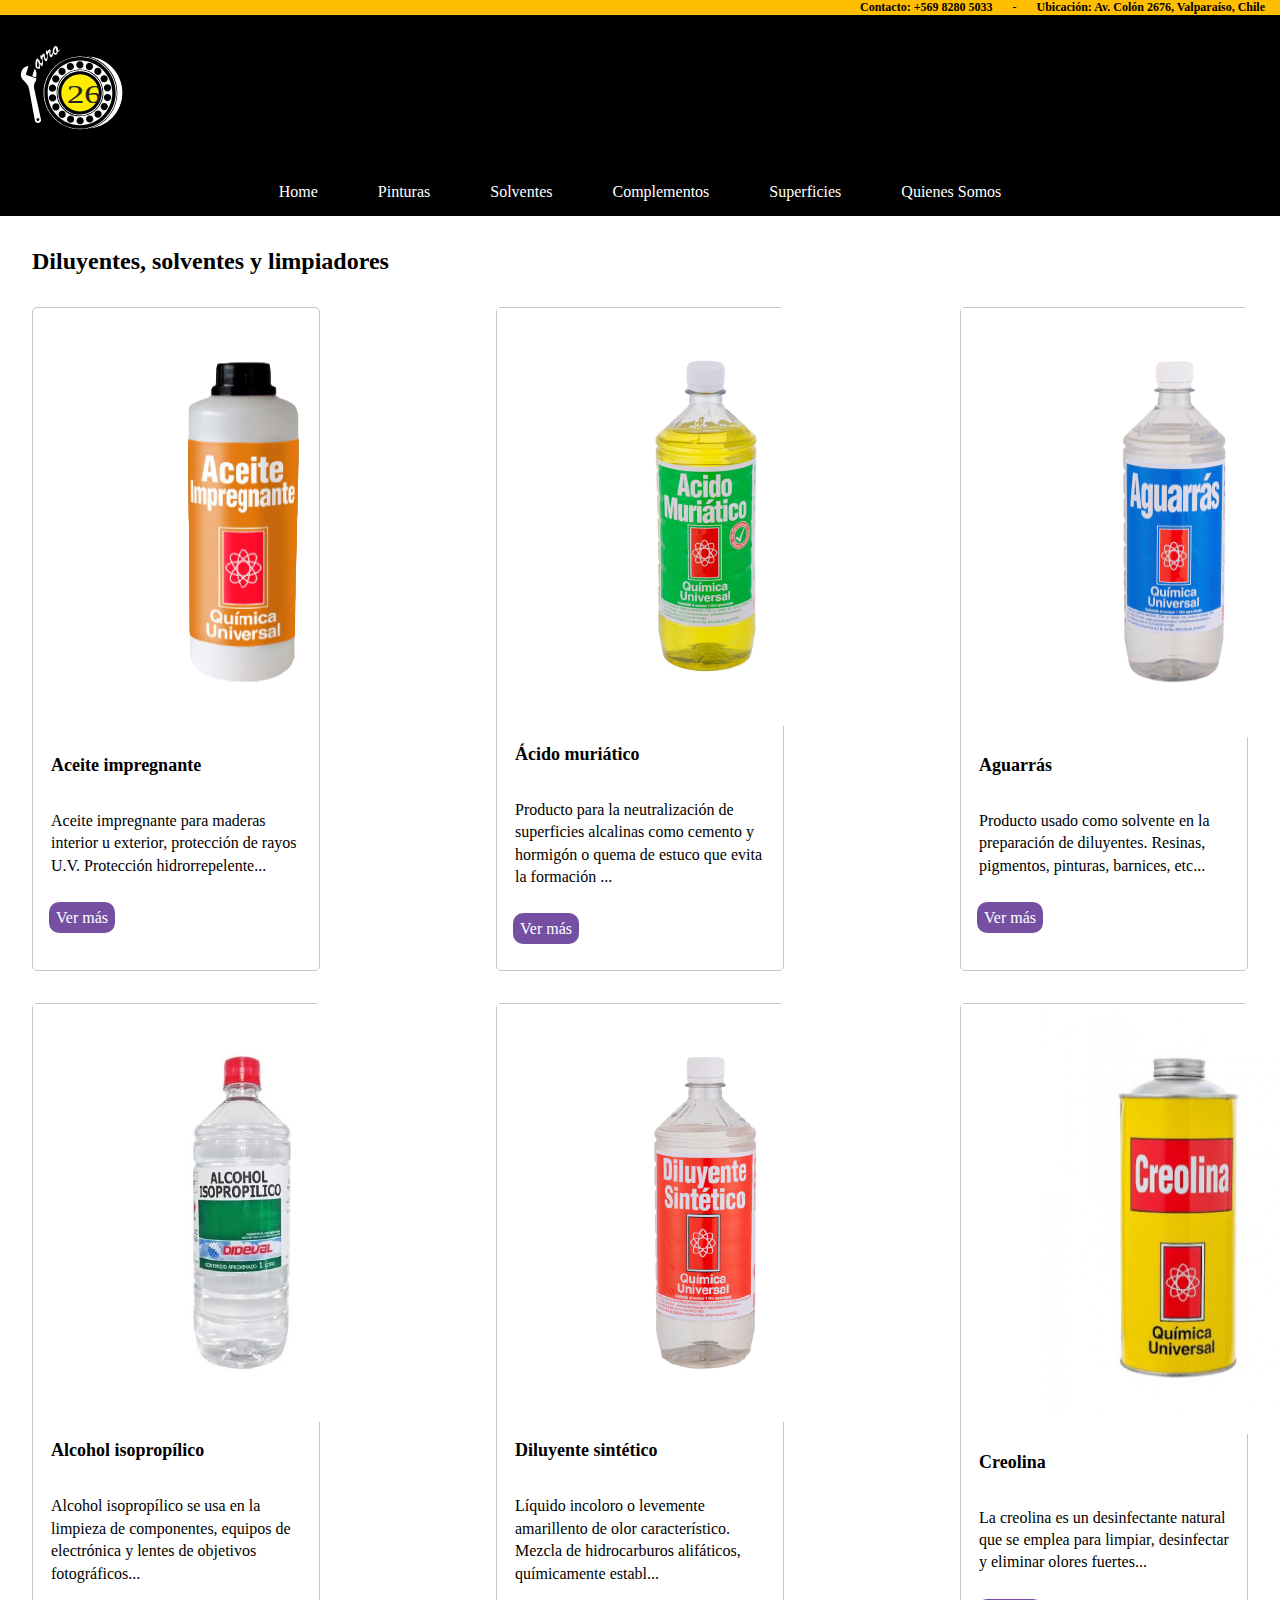
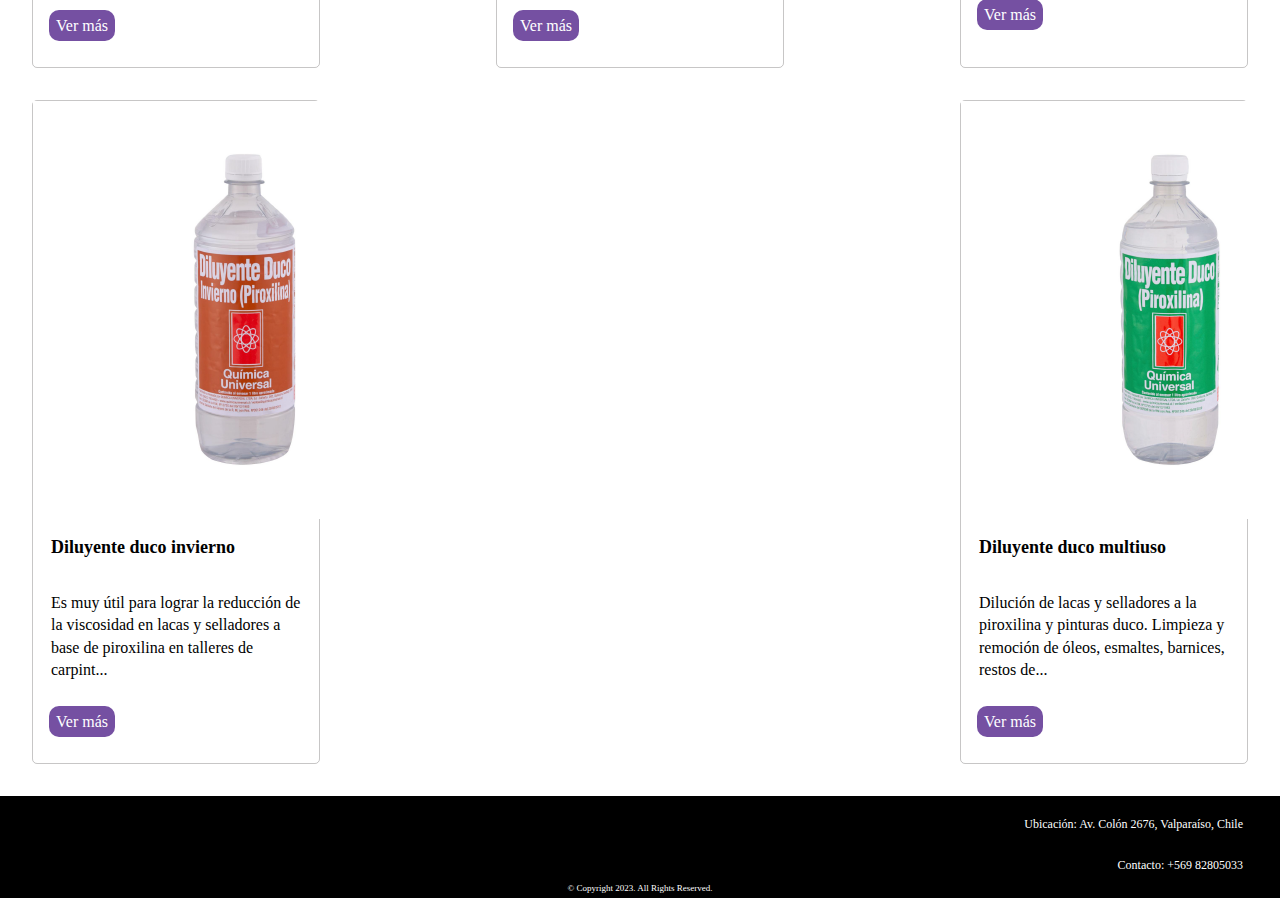
<file: solventes.html>
<!DOCTYPE html>
<html lang="en">
<head>
    <meta charset="UTF-8">
    <meta http-equiv="X-UA-Compatible" content="IE=edge">
    <meta name="viewport" content="width=device-width, initial-scale=1.0">
    <title>Ferreteía Carro 26 - Solventes</title>
    <meta name="keywords" content="ferreterías valparaíso, ferreterias valpo, pinturas, solventes, carro 26, 
    pinturas antihongos, pinturas acrílicas, pinturas home, pinturas fachada, pinturas interior, brochas, 
    materiales para pintar, cemento, diluyentes, latex, antioxidantes, espatulas, superficies"> 
    
    <!-- atajo  meta:kw + enter -->
    <meta name="description" content="Todo en solventes, diluyentes, antioxidantes y limpiadores">
    <!-- atajo meta:desc -->
    
    
    <link href="https://cdn.jsdelivr.net/npm/bootstrap@5.3.0-alpha1/dist/css/bootstrap.min.css" rel="stylesheet" 
    integrity="sha384-GLhlTQ8iRABdZLl6O3oVMWSktQOp6b7In1Zl3/Jr59b6EGGoI1aFkw7cmDA6j6gD" crossorigin="anonymous">
    
    <link rel="stylesheet" href="./css/estilos.css">
</head>

<body>

<!-- INFORMACION ANTES DEL NAVBAR -->
<div class="cajita_contacto_ubicacion flex-container">
  <p class="contacto flex-item">Contacto: +569 8280 5033 </p>
  <p class="guion">-</p>
  <p class="ubicacion flex-item">Ubicación: Av. Colón 2676, Valparaíso, Chile</p> 
</div>

<!-- NAVBAR-->
<header>

<div class="logo1">
        <img src="./img/LOGO.svg" alt="logoFerreteríaCarro26" class="logo_header">
</div> 

<ul class="menu">
  <li class="translate"><a href="./index.html">Home</a></li>
  <li class="translate"><a href="./pinturas.html">Pinturas</a></li> 
  <li class="translate"><a href="./solventes.html">Solventes</a></li>
  <li class="translate"><a href="./complementos.html">Complementos</a></li> 
  <li class="translate"><a href="./superficies.html">Superficies</a></li>
  <li class="translate"><a href="./quienesSomos.html">Quienes Somos</a> </li>
</ul>

</header>

<!-- PRODUCTOS DESTACADOS/CATEGORÍAS -->
<h2 class="destacados-categorias">Diluyentes, solventes y limpiadores</h2>

<!-- CARDS -->
<section class="cards-gran-contenedor">

<!-- card 1-->
<div class="cards">
  <img src="./img/aceite impregnante.png" class="card-img-top" alt="Aceite impregnante">
  <div class="contenido-card">
    <h5 class="card-titulo">Aceite impregnante</h5>
    <p class="card-texto">Aceite impregnante para maderas interior u exterior, protección de rayos U.V. Protección hidrorrepelente...</p>
    <a href="./verMas.html" class="btn translate">Ver más</a>
  </div>
</div>

<!-- card 2 -->
<div class="cards">
  <img src="./img/acido muriatico.png" class="card-img-top" alt="Ácido muriático">
  <div class="contenido-card">
    <h5 class="card-titulo">Ácido muriático</h5>
    <p class="card-texto">Producto para la neutralización de superficies alcalinas como cemento y hormigón o quema de estuco que evita la formación ...</p>
    <a href="#" class="btn translate">Ver más</a>
  </div>
</div>
  
  <!-- card 3 -->
  <div class="cards">
    <img src="./img/aguarrás mineral.png" class="card-img-top" alt="Aguarrás mineral">
    <div class="contenido-card">
      <h5 class="card-titulo">Aguarrás</h5>
      <p class="card-texto">Producto usado como solvente en la preparación de diluyentes. Resinas, pigmentos, pinturas, barnices, etc...</p>
      <a href="#" class="btn translate">Ver más</a>
    </div>
  </div>

<!-- card 4 -->
<div class="cards">
  <img src="./img/alcohol isopropilico.png" class="card-img-top" alt="alcohol isopropílico">
  <div class="contenido-card">
    <h5 class="card-titulo">Alcohol isopropílico</h5>
    <p class="card-texto">Alcohol isopropílico se usa en la limpieza de componentes, equipos de electrónica y lentes de objetivos fotográficos...</p>
    <a href="#" class="btn translate">Ver más</a>
  </div>
</div>

  <!-- card 5 -->
  <div class="cards">
    <img src="./img/diluyente sintetico.png" class="card-img-top" alt="Diluyente sintético">
    <div class="contenido-card">
      <h5 class="card-titulo">Diluyente sintético</h5>
      <p class="card-texto">Líquido incoloro o levemente amarillento de olor característico. Mezcla de hidrocarburos alifáticos, químicamente establ...</p>
      <a href="#" class="btn translate">Ver más</a>
    </div>
  </div>

  <!-- card 6 -->
  <div class="cards">
    <img src="./img/creolina.png" class="card-img-top" alt="creolina">
    <div class="contenido-card">
      <h5 class="card-titulo">Creolina</h5>
      <p class="card-texto">La creolina es un desinfectante natural que se emplea para limpiar, desinfectar y eliminar olores fuertes...</p>
      <a href="#" class="btn translate">Ver más</a>
    </div>
  </div>

  <!-- card 7 -->
  <div class="cards">
    <img src="./img/diluyente duco invierno.png" class="card-img-top" alt="Diluyente duco invierno">
    <div class="contenido-card">
      <h5 class="card-titulo">Diluyente duco invierno</h5>
      <p class="card-texto">Es muy útil para lograr la reducción de la viscosidad en lacas y selladores a base de piroxilina en talleres de carpint...</p>
      <a href="#" class="btn translate">Ver más</a>
    </div>
  </div>

  <!-- card 8 -->
  <div class="cards">
    <img src="./img/diluyente duco multiuso.png" class="card-img-top" alt="diluyente duco multiuso">
    <div class="contenido-card">
      <h5 class="card-titulo">Diluyente duco multiuso</h5>
      <p class="card-texto">Dilución de lacas y selladores a la piroxilina y pinturas duco. Limpieza y remoción de óleos, esmaltes, barnices, restos de...</p>
      <a href="#" class="btn translate">Ver más</a>
    </div>
</div>

</section>



<!-- FOOTER -->
<footer>  
    <ul class="informacion_footer">
      <li>Ubicación: Av. Colón 2676, Valparaíso, Chile</li>
      <li>Contacto: +569 82805033</li>
    </ul>
</footer>


<!-- COPYRIGHT -->
<div class="Copyright flex-container">
  <p class="p-copi flex-item">© Copyright 2023. All Rights Reserved.</p>
</div>

    <script src="https://cdn.jsdelivr.net/npm/bootstrap@5.3.0-alpha1/dist/js/bootstrap.bundle.min.js" 
    integrity="sha384-w76AqPfDkMBDXo30jS1Sgez6pr3x5MlQ1ZAGC+nuZB+EYdgRZgiwxhTBTkF7CXvN" crossorigin="anonymous"></script>
</body>
</html>
</file>
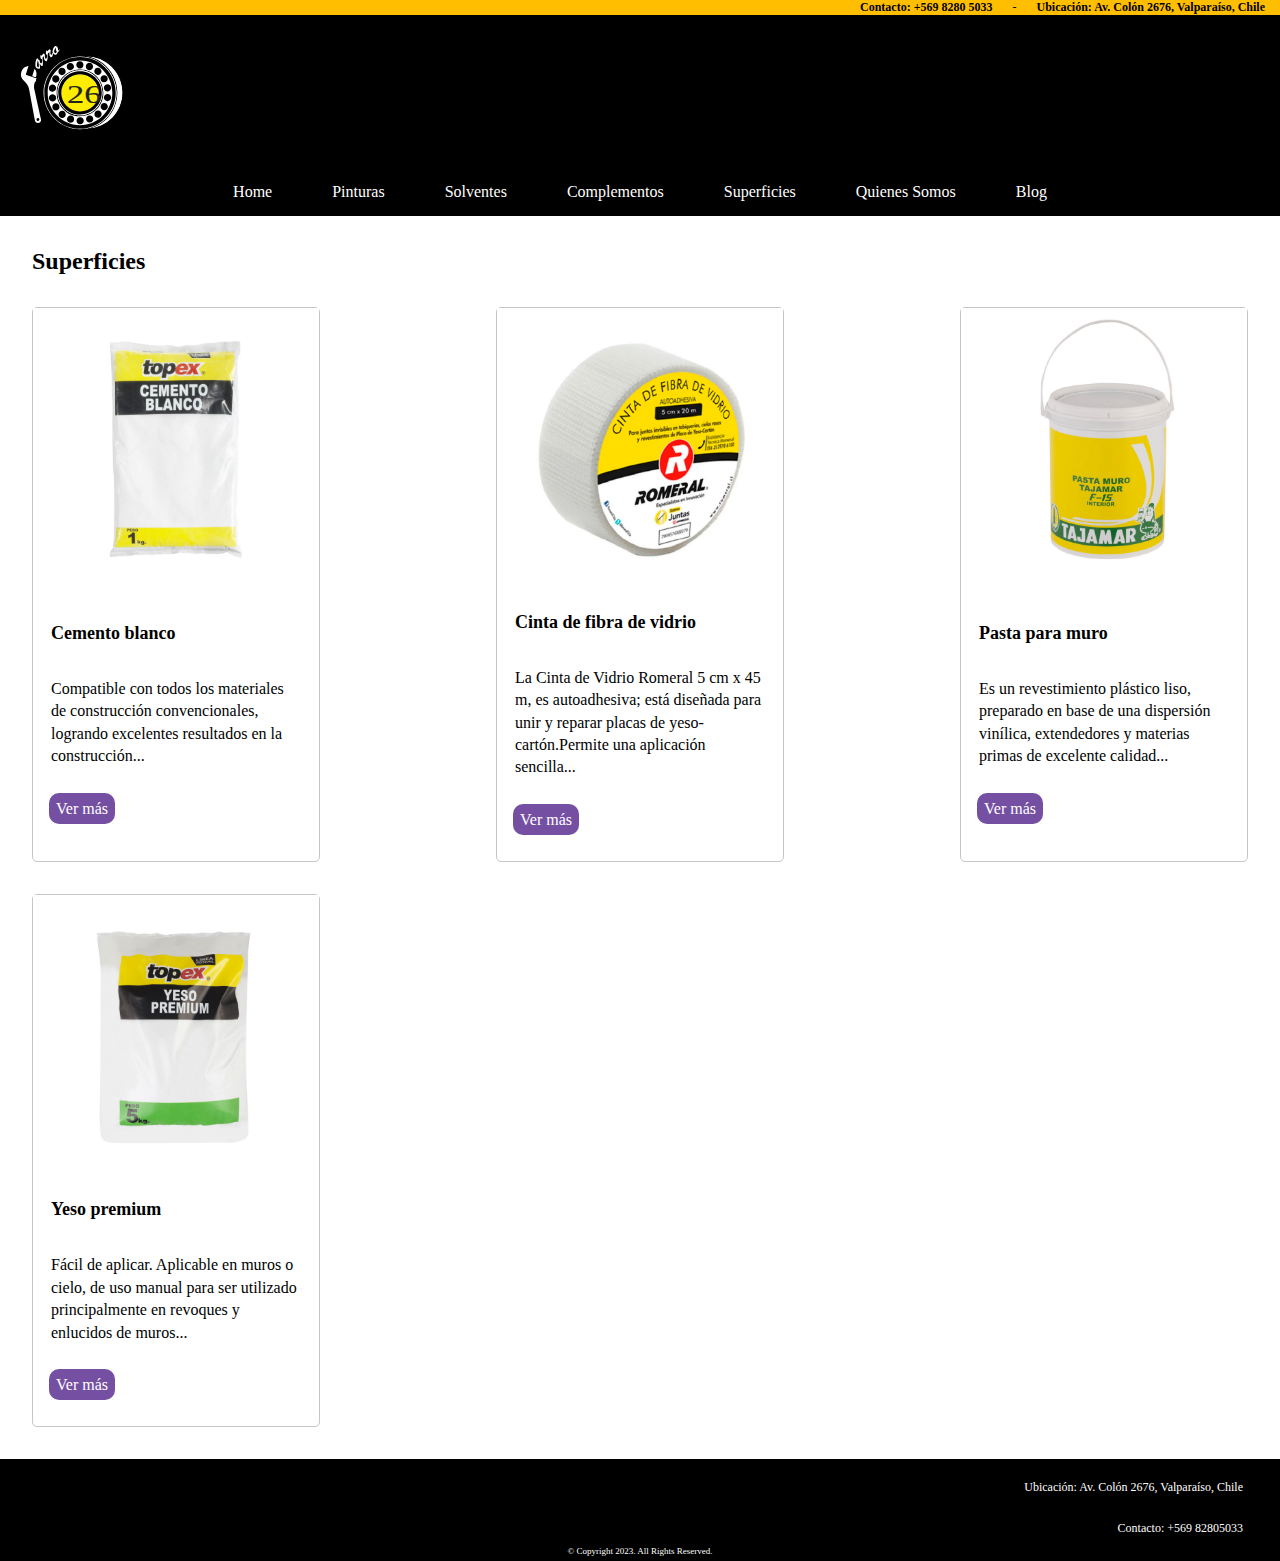
<file: superficies.html>
<!DOCTYPE html>
<html lang="en">
<head>
    <meta charset="UTF-8">
    <meta http-equiv="X-UA-Compatible" content="IE=edge">
    <meta name="viewport" content="width=device-width, initial-scale=1.0">
    <title>Ferreteía Carro 26 - Superficies</title>
    <meta name="keywords" content="ferreterías valparaíso, ferreterias valpo, pinturas, solventes, carro 26, 
    pinturas antihongos, pinturas acrílicas, pinturas home, pinturas fachada, pinturas interior, brochas, 
    materiales para pintar, cemento, diluyentes, latex, antioxidantes, espatulas, superficies"> 
    
    <!-- atajo  meta:kw + enter -->
    <meta name="description" content="Prepara tus superficies para lograr un acabado espectacular">
    <!-- atajo meta:desc -->
    
    <link href="https://cdn.jsdelivr.net/npm/bootstrap@5.3.0-alpha1/dist/css/bootstrap.min.css" rel="stylesheet" 
    integrity="sha384-GLhlTQ8iRABdZLl6O3oVMWSktQOp6b7In1Zl3/Jr59b6EGGoI1aFkw7cmDA6j6gD" crossorigin="anonymous">

    <link rel="stylesheet" href="./css/estilos.css">
</head>


<body>

<!-- INFORMACION ANTES DEL NAVBAR -->
<div class="cajita_contacto_ubicacion flex-container">
  <p class="contacto flex-item">Contacto: +569 8280 5033 </p>
  <p class="guion">-</p>
  <p class="ubicacion flex-item">Ubicación: Av. Colón 2676, Valparaíso, Chile</p> 
</div>


<!--NAVBAR-->
    <header>

        <div class="logo1">
                <img src="./img/LOGO.svg" alt="logoFerreteríaCarro26" class="logo_header">
        </div>    
        
        
    <ul class="menu">
        <li class="translate"><a href="./index.html">Home</a></li>
        <li class="translate"><a href="./pinturas.html">Pinturas</a></li> 
        <li class="translate"><a href="./solventes.html">Solventes</a></li>
        <li class="translate"><a href="./complementos.html">Complementos</a></li> 
        <li class="translate"><a href="./superficies.html">Superficies</a></li>
        <li class="translate"><a href="./quienesSomos.html">Quienes Somos</a> </li>
        <li class="translate"><a href="./blog.html">Blog</a> </li>
    </ul>
        
    </header>

<!-- PRODUCTOS DESTACADOS/CATEGORÍAS -->
<h2 class="destacados-categorias">Superficies</h2>

<!-- CARDS -->
<section class="cards-gran-contenedor">

<!-- card 1-->
<div class="cards">
  <div class="imagen-card">
  <img src="./img/cemeto blanco.png" class="card-img-top" alt="Cemento blanco">
</div>
  <div class="contenido-card">
    <h5 class="card-titulo">Cemento blanco</h5>
    <p class="card-texto">Compatible con todos los materiales de construcción convencionales, logrando excelentes resultados en la construcción...</p>
    <a href="#" class="btn translate">Ver más</a>
  </div>
</div>

<!-- card 2 -->
<div class="cards">
  <div class="imagen-card">
  <img src="./img/cinta de fibra de vidrio.png" class="card-img-top" alt="Cinta de fibra de vidrio">
  </div>
  <div class="contenido-card">
    <h5 class="card-titulo">Cinta de fibra de vidrio</h5>
    <p class="card-texto">La Cinta de Vidrio Romeral 5 cm x 45 m, es autoadhesiva; está diseñada para unir y reparar placas de yeso-cartón.Permite una aplicación sencilla...</p>
    <a href="#" class="btn translate">Ver más</a>
  </div>
</div>
  
  <!-- card 3 -->
  <div class="cards">
    <div class="imagen-card">
    <img src="./img/pasta muro.png" class="card-img-top" alt="Pasta muro">
  </div>
    <div class="contenido-card">
      <h5 class="card-titulo">Pasta para muro</h5>
      <p class="card-texto">Es un revestimiento plástico liso, preparado en base de una dispersión vinílica, extendedores y materias primas de excelente calidad...</p>
      <a href="#" class="btn translate">Ver más</a>
    </div>
  </div>

<!-- card 4 -->
<div class="cards">
  <div class="imagen-card">
  <img src="./img/yeso.png" class="card-img-top" alt="Yeso">
</div>
  <div class="contenido-card">
    <h5 class="card-titulo">Yeso premium</h5>
    <p class="card-texto">Fácil de aplicar. Aplicable en muros o cielo, de uso manual para ser utilizado principalmente en revoques y enlucidos de muros...</p>
    <a href="#" class="btn translate">Ver más</a>
  </div>
</div>

</section>

<!-- FOOTER -->
<footer>    
  <ul class="informacion_footer">
    <li>Ubicación: Av. Colón 2676, Valparaíso, Chile</li>
    <li>Contacto: +569 82805033</li>
  </ul>
</footer>

<!-- COPYRIGHT -->
<div class="Copyright flex-container">
  <p class="p-copi flex-item">© Copyright 2023. All Rights Reserved.</p>
</div>

  <script src="https://cdn.jsdelivr.net/npm/bootstrap@5.3.0-alpha1/dist/js/bootstrap.bundle.min.js" 
  integrity="sha384-w76AqPfDkMBDXo30jS1Sgez6pr3x5MlQ1ZAGC+nuZB+EYdgRZgiwxhTBTkF7CXvN" crossorigin="anonymous"></script>


</body>
</html>
</file>
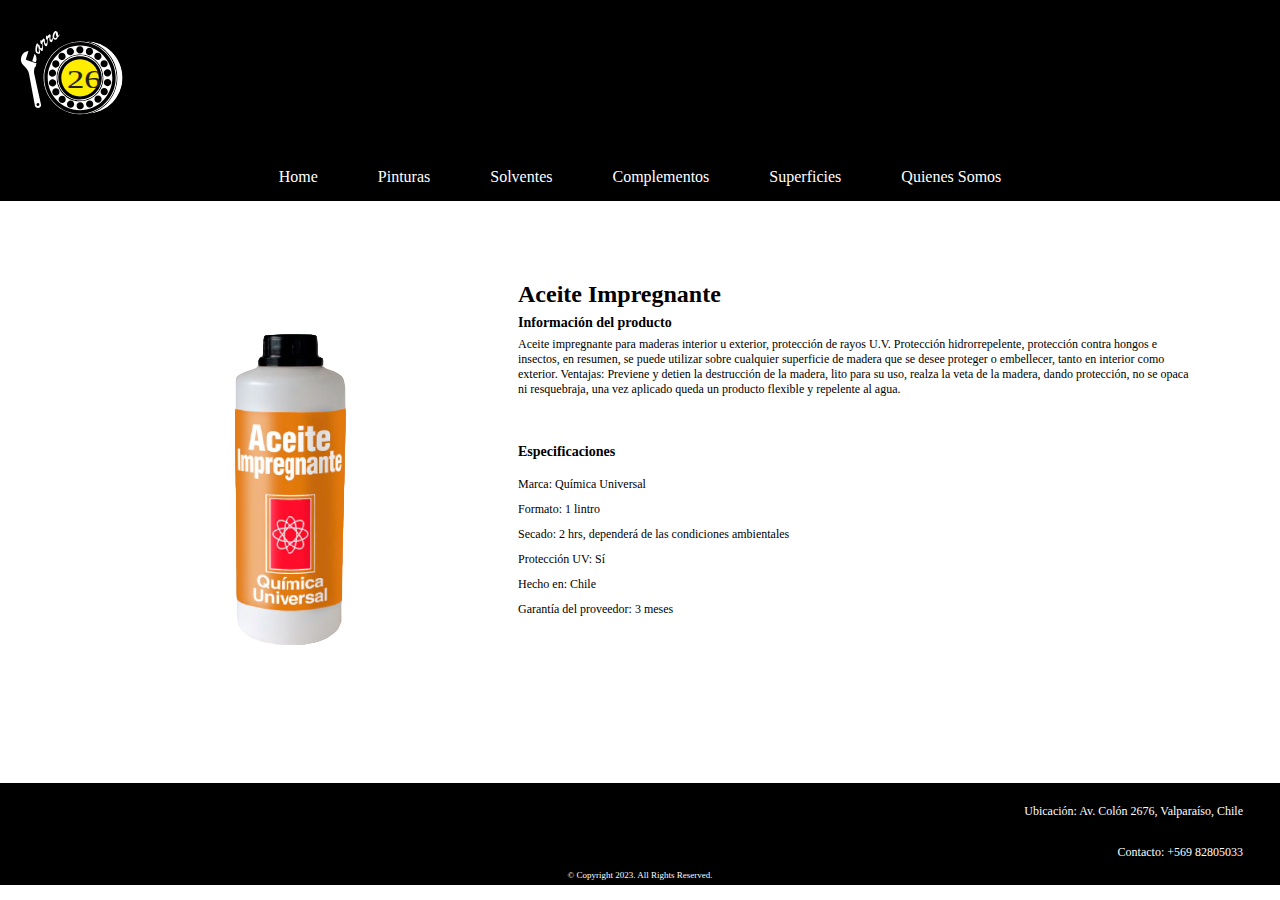
<file: verMas.html>
<!DOCTYPE html>
<html lang="en">
<head>
    <meta charset="UTF-8">
    <meta http-equiv="X-UA-Compatible" content="IE=edge">
    <meta name="viewport" content="width=device-width, initial-scale=1.0">

    <title>Aceite Impregnante</title>

    <meta name="keywords" content="ferreterías valparaíso, ferreterias valpo, pinturas, solventes, carro 26, 
    pinturas antihongos, pinturas acrílicas, pinturas home, pinturas fachada, pinturas interior, brochas, 
    materiales para pintar, cemento, diluyentes, latex, antioxidantes, espatulas, superficies"> 

    <!-- atajo  meta:kw + enter -->
    <meta name="description" content="Detalle Aceite Impregnante Ferretería Carro 26">
    <!-- atajo meta:desc -->

    
    <link href="https://cdn.jsdelivr.net/npm/bootstrap@5.3.0-alpha1/dist/css/bootstrap.min.css" rel="stylesheet" 
    integrity="sha384-GLhlTQ8iRABdZLl6O3oVMWSktQOp6b7In1Zl3/Jr59b6EGGoI1aFkw7cmDA6j6gD" crossorigin="anonymous">

    <link rel="stylesheet" href="./css/estilos.css">
</head>


<body>

<header>


        <div class="logo1">
            <img src="./img/LOGO.svg" alt="logoFerreteríaCarro26" class="logo_header">
    </div> 
    
        <ul class="menu">
            <li class="translate"><a href="./index.html">Home</a></li>
            <li class="translate"><a href="./pinturas.html">Pinturas</a></li> 
            <li class="translate"><a href="./solventes.html">Solventes</a></li>
            <li class="translate"><a href="./complementos.html">Complementos</a></li> 
            <li class="translate"><a href="./superficies.html">Superficies</a></li>
            <li class="translate"><a href="./quienesSomos.html">Quienes Somos</a> </li>
        </ul>
</header>


    <div class="contenedor-imagenes-txt flex-container">
        

        <div class="img-producto">
        <img src="./img/aceite impregnante.png" alt="imagen-aceite-impregnante-formato-1-litro">
        </div>

        <div class="informacion-del-producto">

            <h1 class="titulo-pagina-producto">Aceite Impregnante</h1>

            <p class="titulo-informacion-Especificaciones">
                Información del producto
            </p>

            <p> Aceite impregnante para maderas interior u exterior, protección de rayos U.V. Protección hidrorrepelente, 
                protección contra hongos e insectos, en resumen, se puede utilizar sobre cualquier superficie de madera 
                que se desee proteger o embellecer, tanto en interior como exterior. 
                Ventajas: Previene y detien la destrucción de la madera, lito para su uso, realza la veta de la madera, dando 
                protección, no se opaca ni resquebraja, una vez aplicado queda un producto flexible y repelente al agua. 
            </p>

            <div class="especificaciones">
                
                <p class="titulo-informacion-Especificaciones">Especificaciones</p>

            <ul>
                <li class="lista-especificaciones">Marca: Química Universal</li>

                <li class="lista-especificaciones">Formato: 1 lintro</li>

                <li class="lista-especificaciones">Secado: 2 hrs, dependerá de las condiciones ambientales</li>


                <li class="lista-especificaciones">Protección UV: Sí</li>


                <li class="lista-especificaciones">Hecho en: Chile</li>

                <li class="lista-especificaciones">Garantía del proveedor: 3 meses</li>

            </ul>
        </div>
        </div>
    </div>

    <!-- FOOTER -->
<footer>    
    <ul class="informacion_footer">
      <li>Ubicación: Av. Colón 2676, Valparaíso, Chile</li>
      <li>Contacto: +569 82805033</li>
    </ul>
</footer>

<!-- COPYRIGHT -->
<div class="Copyright flex-container">
  <p class="p-copi flex-item">© Copyright 2023. All Rights Reserved.</p>
</div>

    <script src="https://cdn.jsdelivr.net/npm/bootstrap@5.3.0-alpha1/dist/js/bootstrap.bundle.min.js" 
    integrity="sha384-w76AqPfDkMBDXo30jS1Sgez6pr3x5MlQ1ZAGC+nuZB+EYdgRZgiwxhTBTkF7CXvN" crossorigin="anonymous"></script>

</body>
</html>
</file>
<file: css/estilos.css>
@import url("https://fonts.googleapis.com/css2?family=Open+Sans:wght@700&display=swap");
*, a, ul, li {
  margin: 0;
  padding: 0;
  box-sizing: border-box;
  list-style: none;
  list-style-type: none;
  text-decoration: none;
}

.cajita_contacto_ubicacion {
  gap: 5px;
  display: flex;
  background-color: #FFBE00;
  color: black;
  justify-content: flex-end;
}

.contacto {
  font-size: 12px;
  text-align: right;
  margin-bottom: 0;
  margin-right: 15px;
  justify-items: flex-end;
  font-weight: 700;
}

.guion {
  font-size: 12px;
  text-align: right;
  margin-bottom: 0;
  margin-right: 15px;
  justify-items: flex-end;
}

.ubicacion {
  font-size: 12px;
  text-align: right;
  margin-bottom: 0;
  margin-right: 15px;
  justify-items: flex-end;
  font-weight: 700;
}

header {
  background-color: black;
}

.logo1 {
  display: flex;
  width: 150px;
}

.menu {
  background-color: black;
  margin: 0;
  padding-left: 0;
  display: flex;
  flex-direction: row;
  flex-wrap: wrap;
  justify-content: center;
  gap: 60px;
  list-style: none;
}
.menu li a {
  color: white;
  margin-top: 15px;
  margin-bottom: 15px;
  display: flex;
  justify-content: center;
  align-items: center;
  font-weight: 500;
  text-decoration: none;
}

.translate {
  transition: 1s;
}
.translate:hover {
  transform: translateY(-10px);
}

.destacados-categorias {
  display: flex;
  flex-direction: row;
  flex-wrap: wrap;
  margin: 2rem;
}

.cards-gran-contenedor {
  display: flex;
  margin: 2rem;
  gap: 2rem;
  flex-wrap: wrap;
  justify-content: space-between;
  flex-grow: 1;
}

.cards {
  border-radius: 5px;
  border: 1px solid rgba(80, 77, 77, 0.322);
  display: flex;
  width: 18rem;
  flex-wrap: wrap;
  align-items: stretch;
}

.imagen-card img {
  width: 100%;
  vertical-align: middle;
}

.contenido-card {
  width: 100%;
  flex-direction: column;
  padding: 1rem;
  margin-bottom: 1rem;
  color: black;
  background-color: rgb(255, 255, 255);
}

.card-titulo {
  flex-grow: 1;
  width: 100%;
  margin: auto;
  padding: 2px;
  margin-bottom: 30px;
  font-size: large;
}

.card-texto {
  font-size: medium;
  line-height: 1.4;
  flex-grow: 1;
  width: 100%;
  margin: auto;
  padding: 2px;
  margin-bottom: 30px;
  text-align: left;
}

.btn {
  font-size: medium;
  border-radius: 10px;
  text-decoration: none;
  color: white;
  padding: 7px;
  align-items: center;
  background-color: rgb(117, 80, 162);
}

.formulario {
  margin: 5rem 2rem 5rem 2rem;
  gap: 2rem;
}

.form-titulo {
  margin-bottom: 2rem;
}

.quienesSomos-imagen img {
  width: 100%;
}

.quienesSomos {
  display: flex;
  flex-wrap: wrap;
  background-color: white;
  color: black;
  display: flex;
  margin: 5rem;
}

footer {
  display: flex;
  flex-wrap: wrap;
  background-color: black;
  color: white;
  display: flex;
  justify-content: flex-end;
}

.informacion_footer {
  display: flex;
  flex-direction: column;
}
.informacion_footer li {
  list-style-type: none;
  text-align: end;
  font-size: 12px;
  padding: 5px;
  margin-right: 2rem;
  margin-top: 1rem;
}

.Copyright {
  display: flex;
  flex-wrap: wrap;
  font-size: 9px;
  background-color: black;
  color: white;
  justify-content: center;
}

.p-copi {
  padding: 5px;
}

@media screen and (max-width: 1023px) {
  .menu {
    gap: 30px;
  }
  .menu li a {
    gap: 30px;
    display: flex;
    flex-direction: row;
  }
  .informacion_footer li {
    justify-content: center;
  }
}
@media screen and (max-width: 767px) {
  .logo1 {
    justify-content: center;
  }
  .seccion-principal-blog {
    width: 100%;
  }
}
@media screen and (max-width: 401px) {
  .seccion-principal-blog {
    width: 100%;
  }
}
.titulo-pagina-producto {
  display: flex;
  flex-direction: row;
  flex-wrap: wrap;
}

.titulo-informacion-Especificaciones {
  font-size: 14px;
  padding-top: 1%;
  padding-bottom: 1%;
  font-weight: bold;
}

.contenedor-imagenes-txt {
  display: flex;
  flex-wrap: row;
  gap: 20px;
  margin: 5rem;
}

.img-producto {
  width: 100%;
}
.img-producto img {
  transition-duration: 0.4s;
}
.img-producto img:hover {
  transform: scale(1.5);
}

.informacion-del-producto {
  font-size: 12px;
}

.especificaciones {
  margin-top: 40px;
}

ul {
  list-style-type: none;
  padding: 0;
}

.lista-especificaciones {
  margin-top: 10px;
  justify-content: space-between;
}

.contenedor-nav {
  padding: 20px;
  display: flex;
  flex-wrap: wrap;
  justify-content: space-between;
  align-items: center;
  background-color: rgba(0, 0, 0, 0.86);
  position: fixed;
  width: 100%;
  z-index: 99999;
}

.encabezado-nav {
  list-style-type: none;
  gap: 20px;
  display: flex;
  flex-wrap: wrap;
  justify-content: space-between;
}

.logo {
  width: 100px;
}

.menu-blog {
  display: flex;
  flex-wrap: wrap;
  justify-content: space-between;
  padding: 30px 40px;
  gap: 2rem;
}
.menu-blog li a {
  color: white;
}

.seccion-principal-blog {
  background-image: url("../img/300px.jpeg");
  height: 100vh;
  display: flex;
  flex-wrap: wrap;
  justify-content: center;
  align-items: center;
}
.seccion-principal-blog h2 {
  margin-left: 40px;
  font-size: 80px;
  color: white;
  padding: 9px 20px;
  border-radius: 16px;
  text-shadow: 15px 0px 5px rgba(15, 15, 15, 0.608);
}

.titulo-temas-blog {
  padding: 100px;
}
.titulo-temas-blog h2 {
  margin-bottom: 40px;
  text-align: left;
}

.tarjetas {
  display: flex;
  gap: 40px;
}

.tarjeta {
  background-color: burlywood;
  height: 500px;
  width: 100%;
  padding: 40px;
  display: flex;
  flex-wrap: wrap;
  justify-content: center;
  align-items: end;
}

.tarjeta-titulo {
  color: black;
  background-color: rgba(255, 255, 255, 0.6);
  padding: 20px;
  border-radius: 30px;
  font-size: 10px;
}
.tarjeta-titulo a {
  color: black;
}

.tema1 {
  background-image: url("../img/joven-hermosa-mujer-hace-reparaciones-apartamento-pinta-paredes-rodillo-trabajo-molares.jpg");
  background-size: cover;
}

.tema2 {
  background-image: url("../img/familia-joven-cepillando-pared-juntos-color-azul.jpg");
  background-size: cover;
}

.tema3 {
  background-image: url("../img/hombre-traje-materiales-peligrosos-usando-pistola-pintar-auto-tienda.jpg");
  background-size: cover;
}

.contenedor-nav-temas {
  padding: 20px;
  display: flex;
  justify-content: space-between;
  align-items: center;
  background-color: black;
  width: 100%;
}

.informacion-temas {
  background-color: rgb(220, 220, 220);
  display: flex;
  flex-direction: column;
}
.informacion-temas h1 {
  text-align: center;
  margin-top: 50px;
}
.informacion-temas h6 {
  margin-bottom: 20px;
  text-align: center;
  font-weight: lighter;
}

.img-txt-p {
  display: flex;
  flex-direction: column;
  gap: 25px;
  align-items: center;
}
.img-txt-p img {
  margin: 40px;
}
.img-txt-p p {
  text-align: justify;
  line-height: 30px;
  margin-left: 60px;
  margin-right: 60px;
}

.div-txt-blog {
  margin-bottom: 50px;
}/*# sourceMappingURL=estilos.css.map */
</file>
